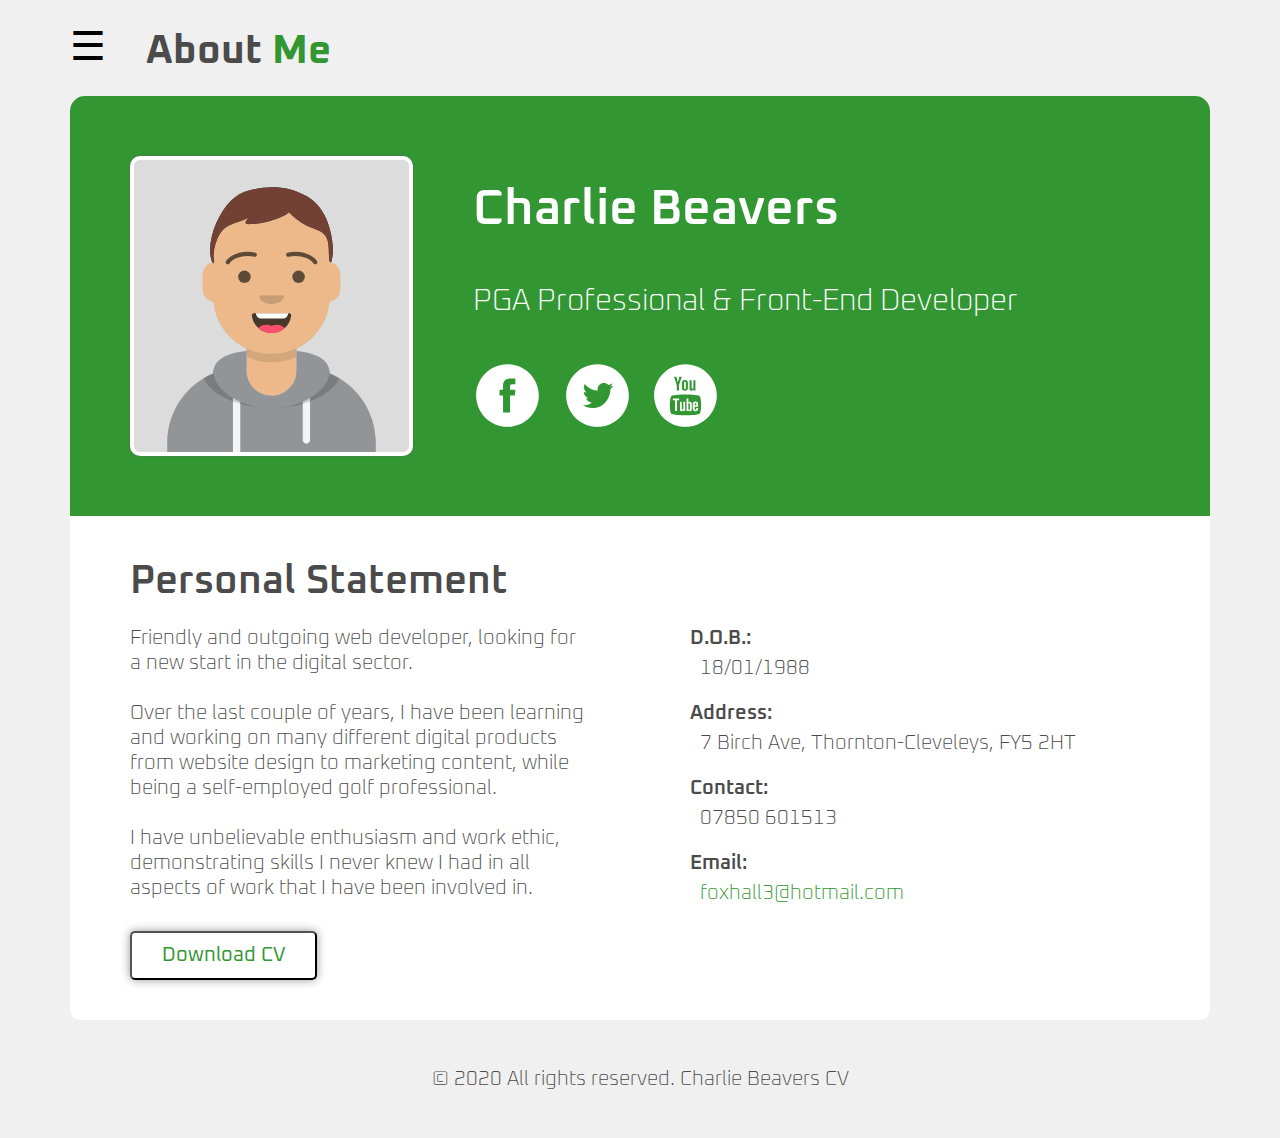
<file: index.htm>
<!DOCTYPE html>
<html lang="en">
    <head>
        <meta charset="UTF-8">
        <meta name="viewport" content="width=device-width, initial-scale=1.0">
        <link rel="stylesheet" href="style.css">
        <link rel="stylesheet" href="main.css">
        <title>Charlie About</title>
    </head>
    <body>
        <nav id="mySidebar" class="sidebar">
            <a class="xlft norm"href="javascript:void(0)" class="closebtn" onclick="closeNav()">&times;</a>
            <a class="mft norm" href="index.htm">About</a>
            <a class="mft norm" href="resume.htm">Resume</a>
            <a class="mft norm" href="portfolio.htm">Portfolio</a>
        </nav>
        <main id="main">
            <div id="topSection">
                <button id="myOpenbtn" class="openbtn" onclick="openNav()">&#9776;</button>
                <h1 class="lft thick nameLogo">About <span>Me</span></h1>
            </div>
            <div id="profile">
                <img id="profilePic" src="images/avatar.svg" alt="Charlie's profile picture">
                <div id="profileContent">
                    <h2 class="xlft bold">Charlie Beavers</h1>
                    <h3 class="mft thin">PGA Professional & Front-End Developer</h2>
                    <div>
                        <a href="https://www.facebook.com/golfpgabeaver" target="_blank"><img src="images/facebook.svg" alt="Facebook Logo" title="Facebook"></a>
                        <a href="https://twitter.com/GolfpgaBeaver" target="_blank"><img src="images/twitter.svg" alt="Twitter Logo" title="Twitter"></a>
                        <a href="https://www.instagram.com/golfpgabeaver/?hl=en" target="_blank"><img src="images/youtube.svg" alt="YouTube Logo" title="YouTube"></a>
                    </div>
                </div>
            </div>
            <div id="about">
                <div id="description">
                    <h3 class="lft bold">Personal <span>Statement</span></h3>
                    <p class="sft thin">Friendly and outgoing web developer, looking for a new start in the digital sector.<br><br>Over the last couple of years, I have been learning and working on many different digital products from website design to marketing content, while being a self-employed golf professional.<br><br>I have unbelievable enthusiasm and work ethic, demonstrating skills I never knew I had in all aspects of work that I have been involved in.</p>
                    <button><a class="sft norm" href="cv.pdf" target="blank" title="Open Charlie's CV">Download CV</a></button>
                </div>
                <div id="information">
                    <h4 class="sft bold">D.O.B.:</h4><p class="sft thin">18/01/1988</p>
                    <h4 class="sft bold">Address:</h4><p class="sft thin">7 Birch Ave, Thornton-Cleveleys, FY5 2HT</p>
                    <h4 class="sft bold">Contact:</h4><p class="sft thin">07850 601513</p>
                    <h4 class="sft bold">Email:</h4><p class="sft thin"><a href="mailto:foxhall3@hotmail.com" title="Email Charlie">foxhall3@hotmail.com</a></p>
                </div>
            </div>
        </main>
        <footer>
            <h6 class="sft thin">© 2020 All rights reserved. Charlie Beavers CV</h6>
        </footer>
    </body>
    <script src="main.js"></script>
</html>
</file>
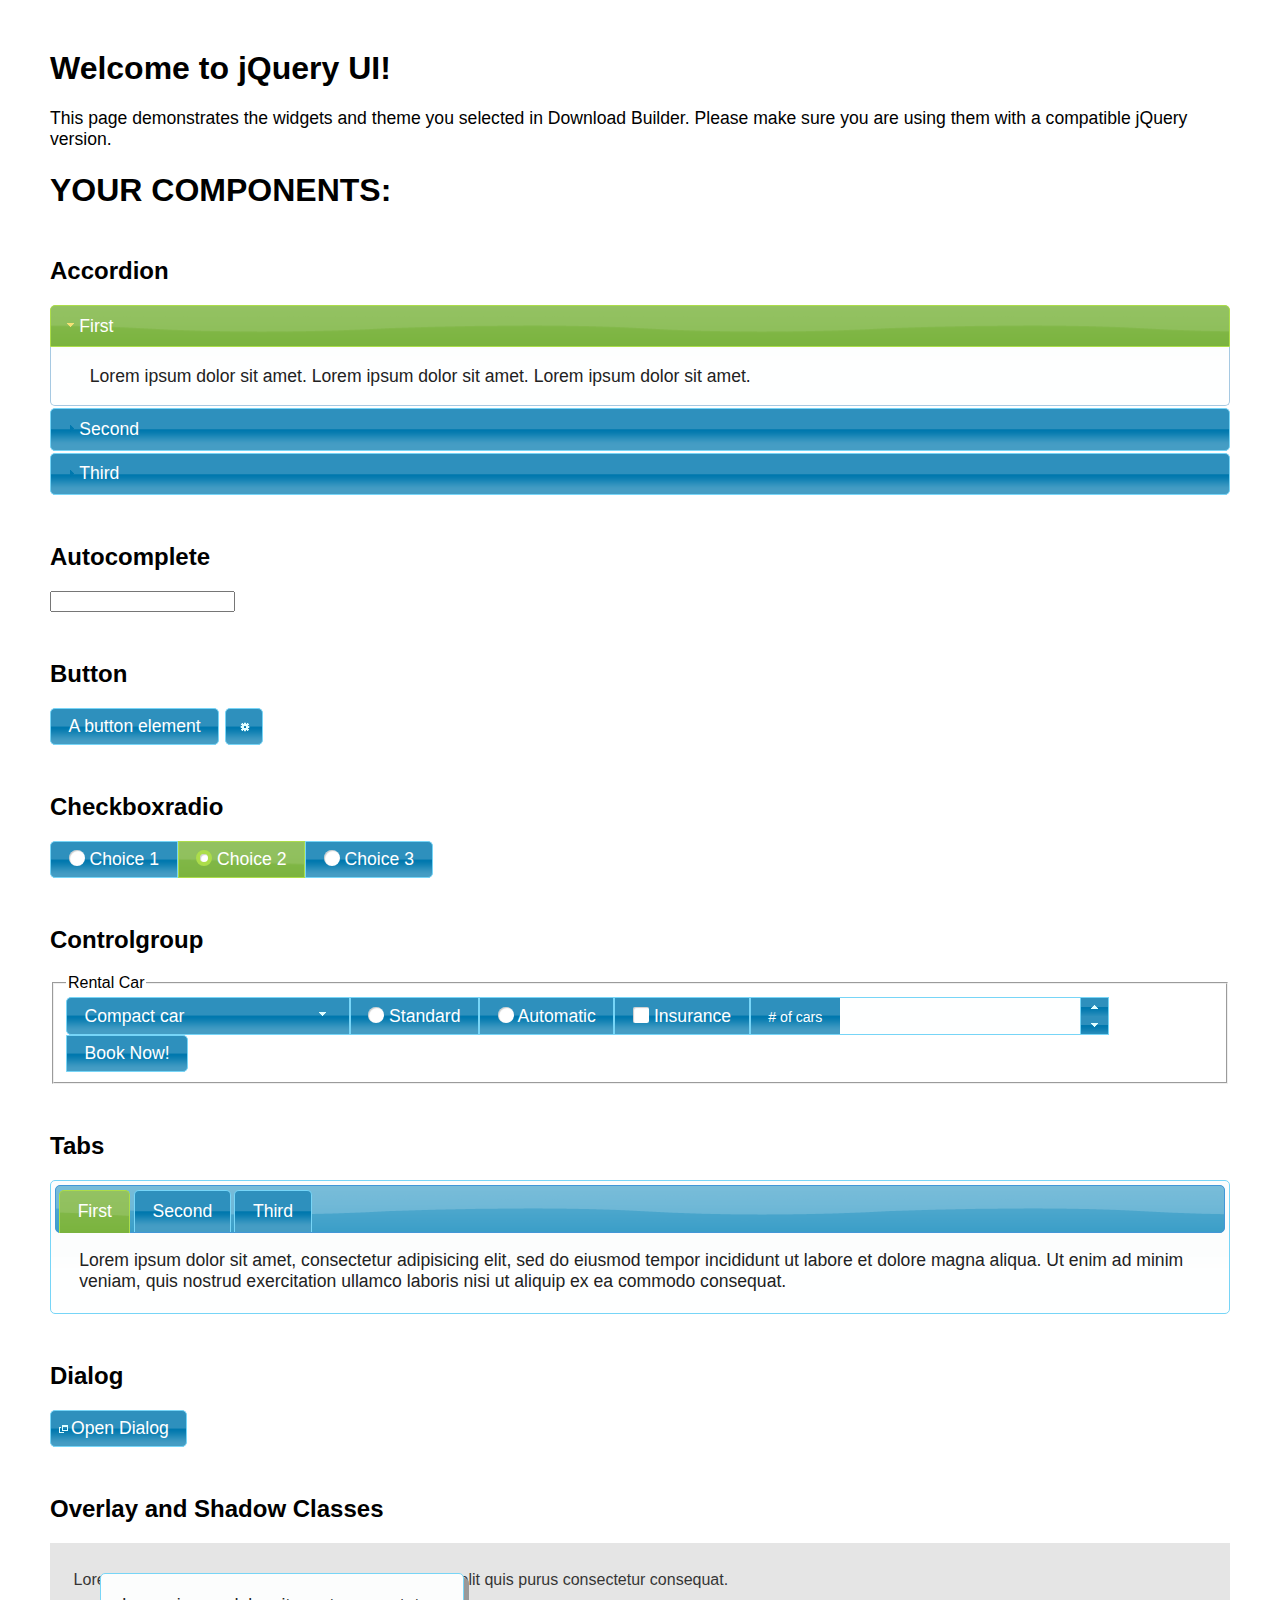
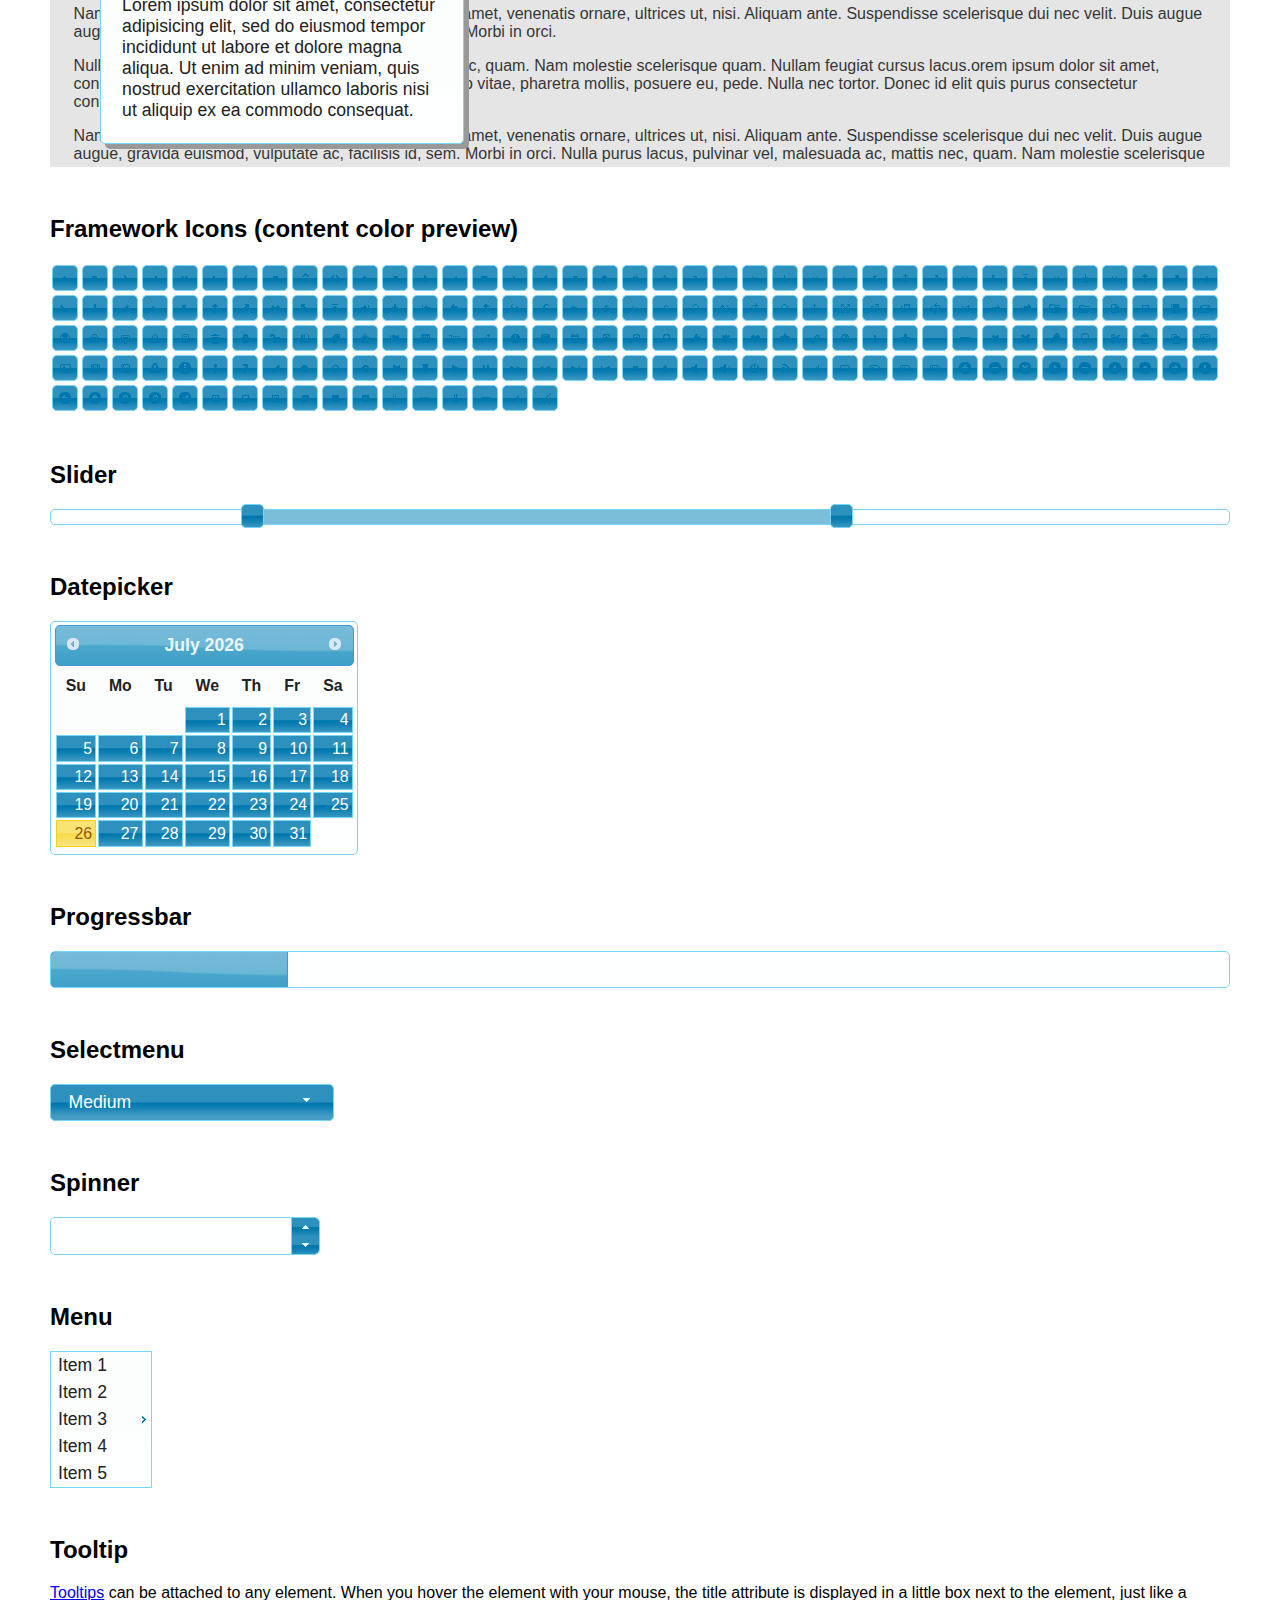
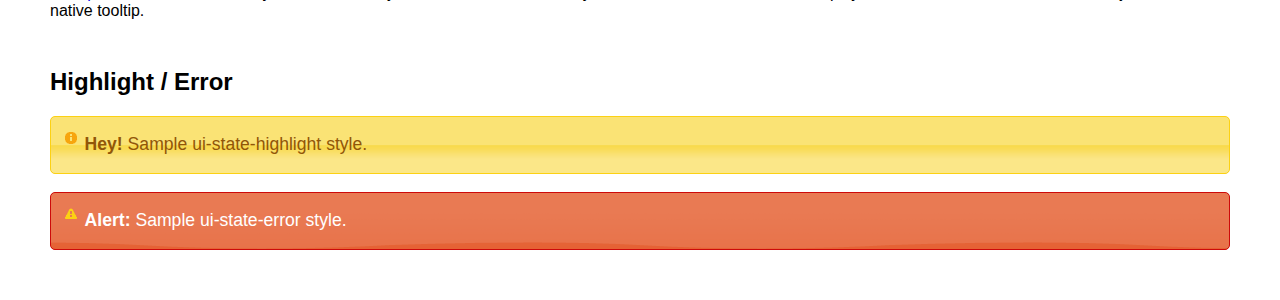
<file: JSGames/Connect4/jQuery/index.html>
<!doctype html>
<html lang="us">
<head>
	<meta charset="utf-8">
	<title>jQuery UI Example Page</title>
	<link href="jquery-ui.css" rel="stylesheet">
	<style>
	body{
		font-family: "Trebuchet MS", sans-serif;
		margin: 50px;
	}
	.demoHeaders {
		margin-top: 2em;
	}
	#dialog-link {
		padding: .4em 1em .4em 20px;
		text-decoration: none;
		position: relative;
	}
	#dialog-link span.ui-icon {
		margin: 0 5px 0 0;
		position: absolute;
		left: .2em;
		top: 50%;
		margin-top: -8px;
	}
	#icons {
		margin: 0;
		padding: 0;
	}
	#icons li {
		margin: 2px;
		position: relative;
		padding: 4px 0;
		cursor: pointer;
		float: left;
		list-style: none;
	}
	#icons span.ui-icon {
		float: left;
		margin: 0 4px;
	}
	.fakewindowcontain .ui-widget-overlay {
		position: absolute;
	}
	select {
		width: 200px;
	}
	</style>
</head>
<body>

<h1>Welcome to jQuery UI!</h1>

<div class="ui-widget">
	<p>This page demonstrates the widgets and theme you selected in Download Builder. Please make sure you are using them with a compatible jQuery version.</p>
</div>

<h1>YOUR COMPONENTS:</h1>


<!-- Accordion -->
<h2 class="demoHeaders">Accordion</h2>
<div id="accordion">
	<h3>First</h3>
	<div>Lorem ipsum dolor sit amet. Lorem ipsum dolor sit amet. Lorem ipsum dolor sit amet.</div>
	<h3>Second</h3>
	<div>Phasellus mattis tincidunt nibh.</div>
	<h3>Third</h3>
	<div>Nam dui erat, auctor a, dignissim quis.</div>
</div>



<!-- Autocomplete -->
<h2 class="demoHeaders">Autocomplete</h2>
<div>
	<input id="autocomplete" title="type &quot;a&quot;">
</div>



<!-- Button -->
<h2 class="demoHeaders">Button</h2>
<button id="button">A button element</button>
<button id="button-icon">An icon-only button</button>



<!-- Checkboxradio -->
<h2 class="demoHeaders">Checkboxradio</h2>
<form style="margin-top: 1em;">
	<div id="radioset">
		<input type="radio" id="radio1" name="radio"><label for="radio1">Choice 1</label>
		<input type="radio" id="radio2" name="radio" checked="checked"><label for="radio2">Choice 2</label>
		<input type="radio" id="radio3" name="radio"><label for="radio3">Choice 3</label>
	</div>
</form>



<!-- Controlgroup -->
<h2 class="demoHeaders">Controlgroup</h2>
<fieldset>
	<legend>Rental Car</legend>
	<div id="controlgroup">
		<select id="car-type">
			<option>Compact car</option>
			<option>Midsize car</option>
			<option>Full size car</option>
			<option>SUV</option>
			<option>Luxury</option>
			<option>Truck</option>
			<option>Van</option>
		</select>
		<label for="transmission-standard">Standard</label>
		<input type="radio" name="transmission" id="transmission-standard">
		<label for="transmission-automatic">Automatic</label>
		<input type="radio" name="transmission" id="transmission-automatic">
		<label for="insurance">Insurance</label>
		<input type="checkbox" name="insurance" id="insurance">
		<label for="horizontal-spinner" class="ui-controlgroup-label"># of cars</label>
		<input id="horizontal-spinner" class="ui-spinner-input">
		<button>Book Now!</button>
	</div>
</fieldset>



<!-- Tabs -->
<h2 class="demoHeaders">Tabs</h2>
<div id="tabs">
	<ul>
		<li><a href="#tabs-1">First</a></li>
		<li><a href="#tabs-2">Second</a></li>
		<li><a href="#tabs-3">Third</a></li>
	</ul>
	<div id="tabs-1">Lorem ipsum dolor sit amet, consectetur adipisicing elit, sed do eiusmod tempor incididunt ut labore et dolore magna aliqua. Ut enim ad minim veniam, quis nostrud exercitation ullamco laboris nisi ut aliquip ex ea commodo consequat.</div>
	<div id="tabs-2">Phasellus mattis tincidunt nibh. Cras orci urna, blandit id, pretium vel, aliquet ornare, felis. Maecenas scelerisque sem non nisl. Fusce sed lorem in enim dictum bibendum.</div>
	<div id="tabs-3">Nam dui erat, auctor a, dignissim quis, sollicitudin eu, felis. Pellentesque nisi urna, interdum eget, sagittis et, consequat vestibulum, lacus. Mauris porttitor ullamcorper augue.</div>
</div>



<h2 class="demoHeaders">Dialog</h2>
<p>
	<button id="dialog-link" class="ui-button ui-corner-all ui-widget">
		<span class="ui-icon ui-icon-newwin"></span>Open Dialog
	</button>
</p>

<h2 class="demoHeaders">Overlay and Shadow Classes</h2>
<div style="position: relative; width: 96%; height: 200px; padding:1% 2%; overflow:hidden;" class="fakewindowcontain">
	<p>Lorem ipsum dolor sit amet,  Nulla nec tortor. Donec id elit quis purus consectetur consequat. </p><p>Nam congue semper tellus. Sed erat dolor, dapibus sit amet, venenatis ornare, ultrices ut, nisi. Aliquam ante. Suspendisse scelerisque dui nec velit. Duis augue augue, gravida euismod, vulputate ac, facilisis id, sem. Morbi in orci. </p><p>Nulla purus lacus, pulvinar vel, malesuada ac, mattis nec, quam. Nam molestie scelerisque quam. Nullam feugiat cursus lacus.orem ipsum dolor sit amet, consectetur adipiscing elit. Donec libero risus, commodo vitae, pharetra mollis, posuere eu, pede. Nulla nec tortor. Donec id elit quis purus consectetur consequat. </p><p>Nam congue semper tellus. Sed erat dolor, dapibus sit amet, venenatis ornare, ultrices ut, nisi. Aliquam ante. Suspendisse scelerisque dui nec velit. Duis augue augue, gravida euismod, vulputate ac, facilisis id, sem. Morbi in orci. Nulla purus lacus, pulvinar vel, malesuada ac, mattis nec, quam. Nam molestie scelerisque quam. </p><p>Nullam feugiat cursus lacus.orem ipsum dolor sit amet, consectetur adipiscing elit. Donec libero risus, commodo vitae, pharetra mollis, posuere eu, pede. Nulla nec tortor. Donec id elit quis purus consectetur consequat. Nam congue semper tellus. Sed erat dolor, dapibus sit amet, venenatis ornare, ultrices ut, nisi. Aliquam ante. </p><p>Suspendisse scelerisque dui nec velit. Duis augue augue, gravida euismod, vulputate ac, facilisis id, sem. Morbi in orci. Nulla purus lacus, pulvinar vel, malesuada ac, mattis nec, quam. Nam molestie scelerisque quam. Nullam feugiat cursus lacus.orem ipsum dolor sit amet, consectetur adipiscing elit. Donec libero risus, commodo vitae, pharetra mollis, posuere eu, pede. Nulla nec tortor. Donec id elit quis purus consectetur consequat. Nam congue semper tellus. Sed erat dolor, dapibus sit amet, venenatis ornare, ultrices ut, nisi. </p>

	<!-- ui-dialog -->
	<div class="ui-widget-overlay ui-front"></div>
	<div style="position: absolute; width: 320px; left: 50px; top: 30px; padding: 1.2em" class="ui-widget ui-front ui-widget-content ui-corner-all ui-widget-shadow">
		Lorem ipsum dolor sit amet, consectetur adipisicing elit, sed do eiusmod tempor incididunt ut labore et dolore magna aliqua. Ut enim ad minim veniam, quis nostrud exercitation ullamco laboris nisi ut aliquip ex ea commodo consequat.
	</div>

</div>

<!-- ui-dialog -->
<div id="dialog" title="Dialog Title">
	<p>Lorem ipsum dolor sit amet, consectetur adipisicing elit, sed do eiusmod tempor incididunt ut labore et dolore magna aliqua. Ut enim ad minim veniam, quis nostrud exercitation ullamco laboris nisi ut aliquip ex ea commodo consequat.</p>
</div>



<h2 class="demoHeaders">Framework Icons (content color preview)</h2>
<ul id="icons" class="ui-widget ui-helper-clearfix">
	<li class="ui-state-default ui-corner-all" title=".ui-icon-caret-1-n"><span class="ui-icon ui-icon-caret-1-n"></span></li>
	<li class="ui-state-default ui-corner-all" title=".ui-icon-caret-1-ne"><span class="ui-icon ui-icon-caret-1-ne"></span></li>
	<li class="ui-state-default ui-corner-all" title=".ui-icon-caret-1-e"><span class="ui-icon ui-icon-caret-1-e"></span></li>
	<li class="ui-state-default ui-corner-all" title=".ui-icon-caret-1-se"><span class="ui-icon ui-icon-caret-1-se"></span></li>
	<li class="ui-state-default ui-corner-all" title=".ui-icon-caret-1-s"><span class="ui-icon ui-icon-caret-1-s"></span></li>
	<li class="ui-state-default ui-corner-all" title=".ui-icon-caret-1-sw"><span class="ui-icon ui-icon-caret-1-sw"></span></li>
	<li class="ui-state-default ui-corner-all" title=".ui-icon-caret-1-w"><span class="ui-icon ui-icon-caret-1-w"></span></li>
	<li class="ui-state-default ui-corner-all" title=".ui-icon-caret-1-nw"><span class="ui-icon ui-icon-caret-1-nw"></span></li>
	<li class="ui-state-default ui-corner-all" title=".ui-icon-caret-2-n-s"><span class="ui-icon ui-icon-caret-2-n-s"></span></li>
	<li class="ui-state-default ui-corner-all" title=".ui-icon-caret-2-e-w"><span class="ui-icon ui-icon-caret-2-e-w"></span></li>
	<li class="ui-state-default ui-corner-all" title=".ui-icon-triangle-1-n"><span class="ui-icon ui-icon-triangle-1-n"></span></li>
	<li class="ui-state-default ui-corner-all" title=".ui-icon-triangle-1-ne"><span class="ui-icon ui-icon-triangle-1-ne"></span></li>
	<li class="ui-state-default ui-corner-all" title=".ui-icon-triangle-1-e"><span class="ui-icon ui-icon-triangle-1-e"></span></li>
	<li class="ui-state-default ui-corner-all" title=".ui-icon-triangle-1-se"><span class="ui-icon ui-icon-triangle-1-se"></span></li>
	<li class="ui-state-default ui-corner-all" title=".ui-icon-triangle-1-s"><span class="ui-icon ui-icon-triangle-1-s"></span></li>
	<li class="ui-state-default ui-corner-all" title=".ui-icon-triangle-1-sw"><span class="ui-icon ui-icon-triangle-1-sw"></span></li>
	<li class="ui-state-default ui-corner-all" title=".ui-icon-triangle-1-w"><span class="ui-icon ui-icon-triangle-1-w"></span></li>
	<li class="ui-state-default ui-corner-all" title=".ui-icon-triangle-1-nw"><span class="ui-icon ui-icon-triangle-1-nw"></span></li>
	<li class="ui-state-default ui-corner-all" title=".ui-icon-triangle-2-n-s"><span class="ui-icon ui-icon-triangle-2-n-s"></span></li>
	<li class="ui-state-default ui-corner-all" title=".ui-icon-triangle-2-e-w"><span class="ui-icon ui-icon-triangle-2-e-w"></span></li>
	<li class="ui-state-default ui-corner-all" title=".ui-icon-arrow-1-n"><span class="ui-icon ui-icon-arrow-1-n"></span></li>
	<li class="ui-state-default ui-corner-all" title=".ui-icon-arrow-1-ne"><span class="ui-icon ui-icon-arrow-1-ne"></span></li>
	<li class="ui-state-default ui-corner-all" title=".ui-icon-arrow-1-e"><span class="ui-icon ui-icon-arrow-1-e"></span></li>
	<li class="ui-state-default ui-corner-all" title=".ui-icon-arrow-1-se"><span class="ui-icon ui-icon-arrow-1-se"></span></li>
	<li class="ui-state-default ui-corner-all" title=".ui-icon-arrow-1-s"><span class="ui-icon ui-icon-arrow-1-s"></span></li>
	<li class="ui-state-default ui-corner-all" title=".ui-icon-arrow-1-sw"><span class="ui-icon ui-icon-arrow-1-sw"></span></li>
	<li class="ui-state-default ui-corner-all" title=".ui-icon-arrow-1-w"><span class="ui-icon ui-icon-arrow-1-w"></span></li>
	<li class="ui-state-default ui-corner-all" title=".ui-icon-arrow-1-nw"><span class="ui-icon ui-icon-arrow-1-nw"></span></li>
	<li class="ui-state-default ui-corner-all" title=".ui-icon-arrow-2-n-s"><span class="ui-icon ui-icon-arrow-2-n-s"></span></li>
	<li class="ui-state-default ui-corner-all" title=".ui-icon-arrow-2-ne-sw"><span class="ui-icon ui-icon-arrow-2-ne-sw"></span></li>
	<li class="ui-state-default ui-corner-all" title=".ui-icon-arrow-2-e-w"><span class="ui-icon ui-icon-arrow-2-e-w"></span></li>
	<li class="ui-state-default ui-corner-all" title=".ui-icon-arrow-2-se-nw"><span class="ui-icon ui-icon-arrow-2-se-nw"></span></li>
	<li class="ui-state-default ui-corner-all" title=".ui-icon-arrowstop-1-n"><span class="ui-icon ui-icon-arrowstop-1-n"></span></li>
	<li class="ui-state-default ui-corner-all" title=".ui-icon-arrowstop-1-e"><span class="ui-icon ui-icon-arrowstop-1-e"></span></li>
	<li class="ui-state-default ui-corner-all" title=".ui-icon-arrowstop-1-s"><span class="ui-icon ui-icon-arrowstop-1-s"></span></li>
	<li class="ui-state-default ui-corner-all" title=".ui-icon-arrowstop-1-w"><span class="ui-icon ui-icon-arrowstop-1-w"></span></li>
	<li class="ui-state-default ui-corner-all" title=".ui-icon-arrowthick-1-n"><span class="ui-icon ui-icon-arrowthick-1-n"></span></li>
	<li class="ui-state-default ui-corner-all" title=".ui-icon-arrowthick-1-ne"><span class="ui-icon ui-icon-arrowthick-1-ne"></span></li>
	<li class="ui-state-default ui-corner-all" title=".ui-icon-arrowthick-1-e"><span class="ui-icon ui-icon-arrowthick-1-e"></span></li>
	<li class="ui-state-default ui-corner-all" title=".ui-icon-arrowthick-1-se"><span class="ui-icon ui-icon-arrowthick-1-se"></span></li>
	<li class="ui-state-default ui-corner-all" title=".ui-icon-arrowthick-1-s"><span class="ui-icon ui-icon-arrowthick-1-s"></span></li>
	<li class="ui-state-default ui-corner-all" title=".ui-icon-arrowthick-1-sw"><span class="ui-icon ui-icon-arrowthick-1-sw"></span></li>
	<li class="ui-state-default ui-corner-all" title=".ui-icon-arrowthick-1-w"><span class="ui-icon ui-icon-arrowthick-1-w"></span></li>
	<li class="ui-state-default ui-corner-all" title=".ui-icon-arrowthick-1-nw"><span class="ui-icon ui-icon-arrowthick-1-nw"></span></li>
	<li class="ui-state-default ui-corner-all" title=".ui-icon-arrowthick-2-n-s"><span class="ui-icon ui-icon-arrowthick-2-n-s"></span></li>
	<li class="ui-state-default ui-corner-all" title=".ui-icon-arrowthick-2-ne-sw"><span class="ui-icon ui-icon-arrowthick-2-ne-sw"></span></li>
	<li class="ui-state-default ui-corner-all" title=".ui-icon-arrowthick-2-e-w"><span class="ui-icon ui-icon-arrowthick-2-e-w"></span></li>
	<li class="ui-state-default ui-corner-all" title=".ui-icon-arrowthick-2-se-nw"><span class="ui-icon ui-icon-arrowthick-2-se-nw"></span></li>
	<li class="ui-state-default ui-corner-all" title=".ui-icon-arrowthickstop-1-n"><span class="ui-icon ui-icon-arrowthickstop-1-n"></span></li>
	<li class="ui-state-default ui-corner-all" title=".ui-icon-arrowthickstop-1-e"><span class="ui-icon ui-icon-arrowthickstop-1-e"></span></li>
	<li class="ui-state-default ui-corner-all" title=".ui-icon-arrowthickstop-1-s"><span class="ui-icon ui-icon-arrowthickstop-1-s"></span></li>
	<li class="ui-state-default ui-corner-all" title=".ui-icon-arrowthickstop-1-w"><span class="ui-icon ui-icon-arrowthickstop-1-w"></span></li>
	<li class="ui-state-default ui-corner-all" title=".ui-icon-arrowreturnthick-1-w"><span class="ui-icon ui-icon-arrowreturnthick-1-w"></span></li>
	<li class="ui-state-default ui-corner-all" title=".ui-icon-arrowreturnthick-1-n"><span class="ui-icon ui-icon-arrowreturnthick-1-n"></span></li>
	<li class="ui-state-default ui-corner-all" title=".ui-icon-arrowreturnthick-1-e"><span class="ui-icon ui-icon-arrowreturnthick-1-e"></span></li>
	<li class="ui-state-default ui-corner-all" title=".ui-icon-arrowreturnthick-1-s"><span class="ui-icon ui-icon-arrowreturnthick-1-s"></span></li>
	<li class="ui-state-default ui-corner-all" title=".ui-icon-arrowreturn-1-w"><span class="ui-icon ui-icon-arrowreturn-1-w"></span></li>
	<li class="ui-state-default ui-corner-all" title=".ui-icon-arrowreturn-1-n"><span class="ui-icon ui-icon-arrowreturn-1-n"></span></li>
	<li class="ui-state-default ui-corner-all" title=".ui-icon-arrowreturn-1-e"><span class="ui-icon ui-icon-arrowreturn-1-e"></span></li>
	<li class="ui-state-default ui-corner-all" title=".ui-icon-arrowreturn-1-s"><span class="ui-icon ui-icon-arrowreturn-1-s"></span></li>
	<li class="ui-state-default ui-corner-all" title=".ui-icon-arrowrefresh-1-w"><span class="ui-icon ui-icon-arrowrefresh-1-w"></span></li>
	<li class="ui-state-default ui-corner-all" title=".ui-icon-arrowrefresh-1-n"><span class="ui-icon ui-icon-arrowrefresh-1-n"></span></li>
	<li class="ui-state-default ui-corner-all" title=".ui-icon-arrowrefresh-1-e"><span class="ui-icon ui-icon-arrowrefresh-1-e"></span></li>
	<li class="ui-state-default ui-corner-all" title=".ui-icon-arrowrefresh-1-s"><span class="ui-icon ui-icon-arrowrefresh-1-s"></span></li>
	<li class="ui-state-default ui-corner-all" title=".ui-icon-arrow-4"><span class="ui-icon ui-icon-arrow-4"></span></li>
	<li class="ui-state-default ui-corner-all" title=".ui-icon-arrow-4-diag"><span class="ui-icon ui-icon-arrow-4-diag"></span></li>
	<li class="ui-state-default ui-corner-all" title=".ui-icon-extlink"><span class="ui-icon ui-icon-extlink"></span></li>
	<li class="ui-state-default ui-corner-all" title=".ui-icon-newwin"><span class="ui-icon ui-icon-newwin"></span></li>
	<li class="ui-state-default ui-corner-all" title=".ui-icon-refresh"><span class="ui-icon ui-icon-refresh"></span></li>
	<li class="ui-state-default ui-corner-all" title=".ui-icon-shuffle"><span class="ui-icon ui-icon-shuffle"></span></li>
	<li class="ui-state-default ui-corner-all" title=".ui-icon-transfer-e-w"><span class="ui-icon ui-icon-transfer-e-w"></span></li>
	<li class="ui-state-default ui-corner-all" title=".ui-icon-transferthick-e-w"><span class="ui-icon ui-icon-transferthick-e-w"></span></li>
	<li class="ui-state-default ui-corner-all" title=".ui-icon-folder-collapsed"><span class="ui-icon ui-icon-folder-collapsed"></span></li>
	<li class="ui-state-default ui-corner-all" title=".ui-icon-folder-open"><span class="ui-icon ui-icon-folder-open"></span></li>
	<li class="ui-state-default ui-corner-all" title=".ui-icon-document"><span class="ui-icon ui-icon-document"></span></li>
	<li class="ui-state-default ui-corner-all" title=".ui-icon-document-b"><span class="ui-icon ui-icon-document-b"></span></li>
	<li class="ui-state-default ui-corner-all" title=".ui-icon-note"><span class="ui-icon ui-icon-note"></span></li>
	<li class="ui-state-default ui-corner-all" title=".ui-icon-mail-closed"><span class="ui-icon ui-icon-mail-closed"></span></li>
	<li class="ui-state-default ui-corner-all" title=".ui-icon-mail-open"><span class="ui-icon ui-icon-mail-open"></span></li>
	<li class="ui-state-default ui-corner-all" title=".ui-icon-suitcase"><span class="ui-icon ui-icon-suitcase"></span></li>
	<li class="ui-state-default ui-corner-all" title=".ui-icon-comment"><span class="ui-icon ui-icon-comment"></span></li>
	<li class="ui-state-default ui-corner-all" title=".ui-icon-person"><span class="ui-icon ui-icon-person"></span></li>
	<li class="ui-state-default ui-corner-all" title=".ui-icon-print"><span class="ui-icon ui-icon-print"></span></li>
	<li class="ui-state-default ui-corner-all" title=".ui-icon-trash"><span class="ui-icon ui-icon-trash"></span></li>
	<li class="ui-state-default ui-corner-all" title=".ui-icon-locked"><span class="ui-icon ui-icon-locked"></span></li>
	<li class="ui-state-default ui-corner-all" title=".ui-icon-unlocked"><span class="ui-icon ui-icon-unlocked"></span></li>
	<li class="ui-state-default ui-corner-all" title=".ui-icon-bookmark"><span class="ui-icon ui-icon-bookmark"></span></li>
	<li class="ui-state-default ui-corner-all" title=".ui-icon-tag"><span class="ui-icon ui-icon-tag"></span></li>
	<li class="ui-state-default ui-corner-all" title=".ui-icon-home"><span class="ui-icon ui-icon-home"></span></li>
	<li class="ui-state-default ui-corner-all" title=".ui-icon-flag"><span class="ui-icon ui-icon-flag"></span></li>
	<li class="ui-state-default ui-corner-all" title=".ui-icon-calculator"><span class="ui-icon ui-icon-calculator"></span></li>
	<li class="ui-state-default ui-corner-all" title=".ui-icon-cart"><span class="ui-icon ui-icon-cart"></span></li>
	<li class="ui-state-default ui-corner-all" title=".ui-icon-pencil"><span class="ui-icon ui-icon-pencil"></span></li>
	<li class="ui-state-default ui-corner-all" title=".ui-icon-clock"><span class="ui-icon ui-icon-clock"></span></li>
	<li class="ui-state-default ui-corner-all" title=".ui-icon-disk"><span class="ui-icon ui-icon-disk"></span></li>
	<li class="ui-state-default ui-corner-all" title=".ui-icon-calendar"><span class="ui-icon ui-icon-calendar"></span></li>
	<li class="ui-state-default ui-corner-all" title=".ui-icon-zoomin"><span class="ui-icon ui-icon-zoomin"></span></li>
	<li class="ui-state-default ui-corner-all" title=".ui-icon-zoomout"><span class="ui-icon ui-icon-zoomout"></span></li>
	<li class="ui-state-default ui-corner-all" title=".ui-icon-search"><span class="ui-icon ui-icon-search"></span></li>
	<li class="ui-state-default ui-corner-all" title=".ui-icon-wrench"><span class="ui-icon ui-icon-wrench"></span></li>
	<li class="ui-state-default ui-corner-all" title=".ui-icon-gear"><span class="ui-icon ui-icon-gear"></span></li>
	<li class="ui-state-default ui-corner-all" title=".ui-icon-heart"><span class="ui-icon ui-icon-heart"></span></li>
	<li class="ui-state-default ui-corner-all" title=".ui-icon-star"><span class="ui-icon ui-icon-star"></span></li>
	<li class="ui-state-default ui-corner-all" title=".ui-icon-link"><span class="ui-icon ui-icon-link"></span></li>
	<li class="ui-state-default ui-corner-all" title=".ui-icon-cancel"><span class="ui-icon ui-icon-cancel"></span></li>
	<li class="ui-state-default ui-corner-all" title=".ui-icon-plus"><span class="ui-icon ui-icon-plus"></span></li>
	<li class="ui-state-default ui-corner-all" title=".ui-icon-plusthick"><span class="ui-icon ui-icon-plusthick"></span></li>
	<li class="ui-state-default ui-corner-all" title=".ui-icon-minus"><span class="ui-icon ui-icon-minus"></span></li>
	<li class="ui-state-default ui-corner-all" title=".ui-icon-minusthick"><span class="ui-icon ui-icon-minusthick"></span></li>
	<li class="ui-state-default ui-corner-all" title=".ui-icon-close"><span class="ui-icon ui-icon-close"></span></li>
	<li class="ui-state-default ui-corner-all" title=".ui-icon-closethick"><span class="ui-icon ui-icon-closethick"></span></li>
	<li class="ui-state-default ui-corner-all" title=".ui-icon-key"><span class="ui-icon ui-icon-key"></span></li>
	<li class="ui-state-default ui-corner-all" title=".ui-icon-lightbulb"><span class="ui-icon ui-icon-lightbulb"></span></li>
	<li class="ui-state-default ui-corner-all" title=".ui-icon-scissors"><span class="ui-icon ui-icon-scissors"></span></li>
	<li class="ui-state-default ui-corner-all" title=".ui-icon-clipboard"><span class="ui-icon ui-icon-clipboard"></span></li>
	<li class="ui-state-default ui-corner-all" title=".ui-icon-copy"><span class="ui-icon ui-icon-copy"></span></li>
	<li class="ui-state-default ui-corner-all" title=".ui-icon-contact"><span class="ui-icon ui-icon-contact"></span></li>
	<li class="ui-state-default ui-corner-all" title=".ui-icon-image"><span class="ui-icon ui-icon-image"></span></li>
	<li class="ui-state-default ui-corner-all" title=".ui-icon-video"><span class="ui-icon ui-icon-video"></span></li>
	<li class="ui-state-default ui-corner-all" title=".ui-icon-script"><span class="ui-icon ui-icon-script"></span></li>
	<li class="ui-state-default ui-corner-all" title=".ui-icon-alert"><span class="ui-icon ui-icon-alert"></span></li>
	<li class="ui-state-default ui-corner-all" title=".ui-icon-info"><span class="ui-icon ui-icon-info"></span></li>
	<li class="ui-state-default ui-corner-all" title=".ui-icon-notice"><span class="ui-icon ui-icon-notice"></span></li>
	<li class="ui-state-default ui-corner-all" title=".ui-icon-help"><span class="ui-icon ui-icon-help"></span></li>
	<li class="ui-state-default ui-corner-all" title=".ui-icon-check"><span class="ui-icon ui-icon-check"></span></li>
	<li class="ui-state-default ui-corner-all" title=".ui-icon-bullet"><span class="ui-icon ui-icon-bullet"></span></li>
	<li class="ui-state-default ui-corner-all" title=".ui-icon-radio-off"><span class="ui-icon ui-icon-radio-off"></span></li>
	<li class="ui-state-default ui-corner-all" title=".ui-icon-radio-on"><span class="ui-icon ui-icon-radio-on"></span></li>
	<li class="ui-state-default ui-corner-all" title=".ui-icon-pin-w"><span class="ui-icon ui-icon-pin-w"></span></li>
	<li class="ui-state-default ui-corner-all" title=".ui-icon-pin-s"><span class="ui-icon ui-icon-pin-s"></span></li>
	<li class="ui-state-default ui-corner-all" title=".ui-icon-play"><span class="ui-icon ui-icon-play"></span></li>
	<li class="ui-state-default ui-corner-all" title=".ui-icon-pause"><span class="ui-icon ui-icon-pause"></span></li>
	<li class="ui-state-default ui-corner-all" title=".ui-icon-seek-next"><span class="ui-icon ui-icon-seek-next"></span></li>
	<li class="ui-state-default ui-corner-all" title=".ui-icon-seek-prev"><span class="ui-icon ui-icon-seek-prev"></span></li>
	<li class="ui-state-default ui-corner-all" title=".ui-icon-seek-end"><span class="ui-icon ui-icon-seek-end"></span></li>
	<li class="ui-state-default ui-corner-all" title=".ui-icon-seek-first"><span class="ui-icon ui-icon-seek-first"></span></li>
	<li class="ui-state-default ui-corner-all" title=".ui-icon-stop"><span class="ui-icon ui-icon-stop"></span></li>
	<li class="ui-state-default ui-corner-all" title=".ui-icon-eject"><span class="ui-icon ui-icon-eject"></span></li>
	<li class="ui-state-default ui-corner-all" title=".ui-icon-volume-off"><span class="ui-icon ui-icon-volume-off"></span></li>
	<li class="ui-state-default ui-corner-all" title=".ui-icon-volume-on"><span class="ui-icon ui-icon-volume-on"></span></li>
	<li class="ui-state-default ui-corner-all" title=".ui-icon-power"><span class="ui-icon ui-icon-power"></span></li>
	<li class="ui-state-default ui-corner-all" title=".ui-icon-signal-diag"><span class="ui-icon ui-icon-signal-diag"></span></li>
	<li class="ui-state-default ui-corner-all" title=".ui-icon-signal"><span class="ui-icon ui-icon-signal"></span></li>
	<li class="ui-state-default ui-corner-all" title=".ui-icon-battery-0"><span class="ui-icon ui-icon-battery-0"></span></li>
	<li class="ui-state-default ui-corner-all" title=".ui-icon-battery-1"><span class="ui-icon ui-icon-battery-1"></span></li>
	<li class="ui-state-default ui-corner-all" title=".ui-icon-battery-2"><span class="ui-icon ui-icon-battery-2"></span></li>
	<li class="ui-state-default ui-corner-all" title=".ui-icon-battery-3"><span class="ui-icon ui-icon-battery-3"></span></li>
	<li class="ui-state-default ui-corner-all" title=".ui-icon-circle-plus"><span class="ui-icon ui-icon-circle-plus"></span></li>
	<li class="ui-state-default ui-corner-all" title=".ui-icon-circle-minus"><span class="ui-icon ui-icon-circle-minus"></span></li>
	<li class="ui-state-default ui-corner-all" title=".ui-icon-circle-close"><span class="ui-icon ui-icon-circle-close"></span></li>
	<li class="ui-state-default ui-corner-all" title=".ui-icon-circle-triangle-e"><span class="ui-icon ui-icon-circle-triangle-e"></span></li>
	<li class="ui-state-default ui-corner-all" title=".ui-icon-circle-triangle-s"><span class="ui-icon ui-icon-circle-triangle-s"></span></li>
	<li class="ui-state-default ui-corner-all" title=".ui-icon-circle-triangle-w"><span class="ui-icon ui-icon-circle-triangle-w"></span></li>
	<li class="ui-state-default ui-corner-all" title=".ui-icon-circle-triangle-n"><span class="ui-icon ui-icon-circle-triangle-n"></span></li>
	<li class="ui-state-default ui-corner-all" title=".ui-icon-circle-arrow-e"><span class="ui-icon ui-icon-circle-arrow-e"></span></li>
	<li class="ui-state-default ui-corner-all" title=".ui-icon-circle-arrow-s"><span class="ui-icon ui-icon-circle-arrow-s"></span></li>
	<li class="ui-state-default ui-corner-all" title=".ui-icon-circle-arrow-w"><span class="ui-icon ui-icon-circle-arrow-w"></span></li>
	<li class="ui-state-default ui-corner-all" title=".ui-icon-circle-arrow-n"><span class="ui-icon ui-icon-circle-arrow-n"></span></li>
	<li class="ui-state-default ui-corner-all" title=".ui-icon-circle-zoomin"><span class="ui-icon ui-icon-circle-zoomin"></span></li>
	<li class="ui-state-default ui-corner-all" title=".ui-icon-circle-zoomout"><span class="ui-icon ui-icon-circle-zoomout"></span></li>
	<li class="ui-state-default ui-corner-all" title=".ui-icon-circle-check"><span class="ui-icon ui-icon-circle-check"></span></li>
	<li class="ui-state-default ui-corner-all" title=".ui-icon-circlesmall-plus"><span class="ui-icon ui-icon-circlesmall-plus"></span></li>
	<li class="ui-state-default ui-corner-all" title=".ui-icon-circlesmall-minus"><span class="ui-icon ui-icon-circlesmall-minus"></span></li>
	<li class="ui-state-default ui-corner-all" title=".ui-icon-circlesmall-close"><span class="ui-icon ui-icon-circlesmall-close"></span></li>
	<li class="ui-state-default ui-corner-all" title=".ui-icon-squaresmall-plus"><span class="ui-icon ui-icon-squaresmall-plus"></span></li>
	<li class="ui-state-default ui-corner-all" title=".ui-icon-squaresmall-minus"><span class="ui-icon ui-icon-squaresmall-minus"></span></li>
	<li class="ui-state-default ui-corner-all" title=".ui-icon-squaresmall-close"><span class="ui-icon ui-icon-squaresmall-close"></span></li>
	<li class="ui-state-default ui-corner-all" title=".ui-icon-grip-dotted-vertical"><span class="ui-icon ui-icon-grip-dotted-vertical"></span></li>
	<li class="ui-state-default ui-corner-all" title=".ui-icon-grip-dotted-horizontal"><span class="ui-icon ui-icon-grip-dotted-horizontal"></span></li>
	<li class="ui-state-default ui-corner-all" title=".ui-icon-grip-solid-vertical"><span class="ui-icon ui-icon-grip-solid-vertical"></span></li>
	<li class="ui-state-default ui-corner-all" title=".ui-icon-grip-solid-horizontal"><span class="ui-icon ui-icon-grip-solid-horizontal"></span></li>
	<li class="ui-state-default ui-corner-all" title=".ui-icon-gripsmall-diagonal-se"><span class="ui-icon ui-icon-gripsmall-diagonal-se"></span></li>
	<li class="ui-state-default ui-corner-all" title=".ui-icon-grip-diagonal-se"><span class="ui-icon ui-icon-grip-diagonal-se"></span></li>
</ul>


<!-- Slider -->
<h2 class="demoHeaders">Slider</h2>
<div id="slider"></div>



<!-- Datepicker -->
<h2 class="demoHeaders">Datepicker</h2>
<div id="datepicker"></div>



<!-- Progressbar -->
<h2 class="demoHeaders">Progressbar</h2>
<div id="progressbar"></div>



<!-- Progressbar -->
<h2 class="demoHeaders">Selectmenu</h2>
<select id="selectmenu">
	<option>Slower</option>
	<option>Slow</option>
	<option selected="selected">Medium</option>
	<option>Fast</option>
	<option>Faster</option>
</select>



<!-- Spinner -->
<h2 class="demoHeaders">Spinner</h2>
<input id="spinner">



<!-- Menu -->
<h2 class="demoHeaders">Menu</h2>
<ul style="width:100px;" id="menu">
	<li><div>Item 1</div></li>
	<li><div>Item 2</div></li>
	<li><div>Item 3</div>
		<ul>
			<li><div>Item 3-1</div></li>
			<li><div>Item 3-2</div></li>
			<li><div>Item 3-3</div></li>
			<li><div>Item 3-4</div></li>
			<li><div>Item 3-5</div></li>
		</ul>
	</li>
	<li><div>Item 4</div></li>
	<li><div>Item 5</div></li>
</ul>



<!-- Tooltip -->
<h2 class="demoHeaders">Tooltip</h2>
<p id="tooltip">
	<a href="#" title="That&apos;s what this widget is">Tooltips</a> can be attached to any element. When you hover
the element with your mouse, the title attribute is displayed in a little box next to the element, just like a native tooltip.
</p>


<!-- Highlight / Error -->
<h2 class="demoHeaders">Highlight / Error</h2>
<div class="ui-widget">
	<div class="ui-state-highlight ui-corner-all" style="margin-top: 20px; padding: 0 .7em;">
		<p><span class="ui-icon ui-icon-info" style="float: left; margin-right: .3em;"></span>
		<strong>Hey!</strong> Sample ui-state-highlight style.</p>
	</div>
</div>
<br>
<div class="ui-widget">
	<div class="ui-state-error ui-corner-all" style="padding: 0 .7em;">
		<p><span class="ui-icon ui-icon-alert" style="float: left; margin-right: .3em;"></span>
		<strong>Alert:</strong> Sample ui-state-error style.</p>
	</div>
</div>

<script src="external/jquery/jquery.js"></script>
<script src="jquery-ui.js"></script>
<script>

$( "#accordion" ).accordion();



var availableTags = [
	"ActionScript",
	"AppleScript",
	"Asp",
	"BASIC",
	"C",
	"C++",
	"Clojure",
	"COBOL",
	"ColdFusion",
	"Erlang",
	"Fortran",
	"Groovy",
	"Haskell",
	"Java",
	"JavaScript",
	"Lisp",
	"Perl",
	"PHP",
	"Python",
	"Ruby",
	"Scala",
	"Scheme"
];
$( "#autocomplete" ).autocomplete({
	source: availableTags
});



$( "#button" ).button();
$( "#button-icon" ).button({
	icon: "ui-icon-gear",
	showLabel: false
});



$( "#radioset" ).buttonset();



$( "#controlgroup" ).controlgroup();



$( "#tabs" ).tabs();



$( "#dialog" ).dialog({
	autoOpen: false,
	width: 400,
	buttons: [
		{
			text: "Ok",
			click: function() {
				$( this ).dialog( "close" );
			}
		},
		{
			text: "Cancel",
			click: function() {
				$( this ).dialog( "close" );
			}
		}
	]
});

// Link to open the dialog
$( "#dialog-link" ).click(function( event ) {
	$( "#dialog" ).dialog( "open" );
	event.preventDefault();
});



$( "#datepicker" ).datepicker({
	inline: true
});



$( "#slider" ).slider({
	range: true,
	values: [ 17, 67 ]
});



$( "#progressbar" ).progressbar({
	value: 20
});



$( "#spinner" ).spinner();



$( "#menu" ).menu();



$( "#tooltip" ).tooltip();



$( "#selectmenu" ).selectmenu();


// Hover states on the static widgets
$( "#dialog-link, #icons li" ).hover(
	function() {
		$( this ).addClass( "ui-state-hover" );
	},
	function() {
		$( this ).removeClass( "ui-state-hover" );
	}
);
</script>
</body>
</html>
</file>
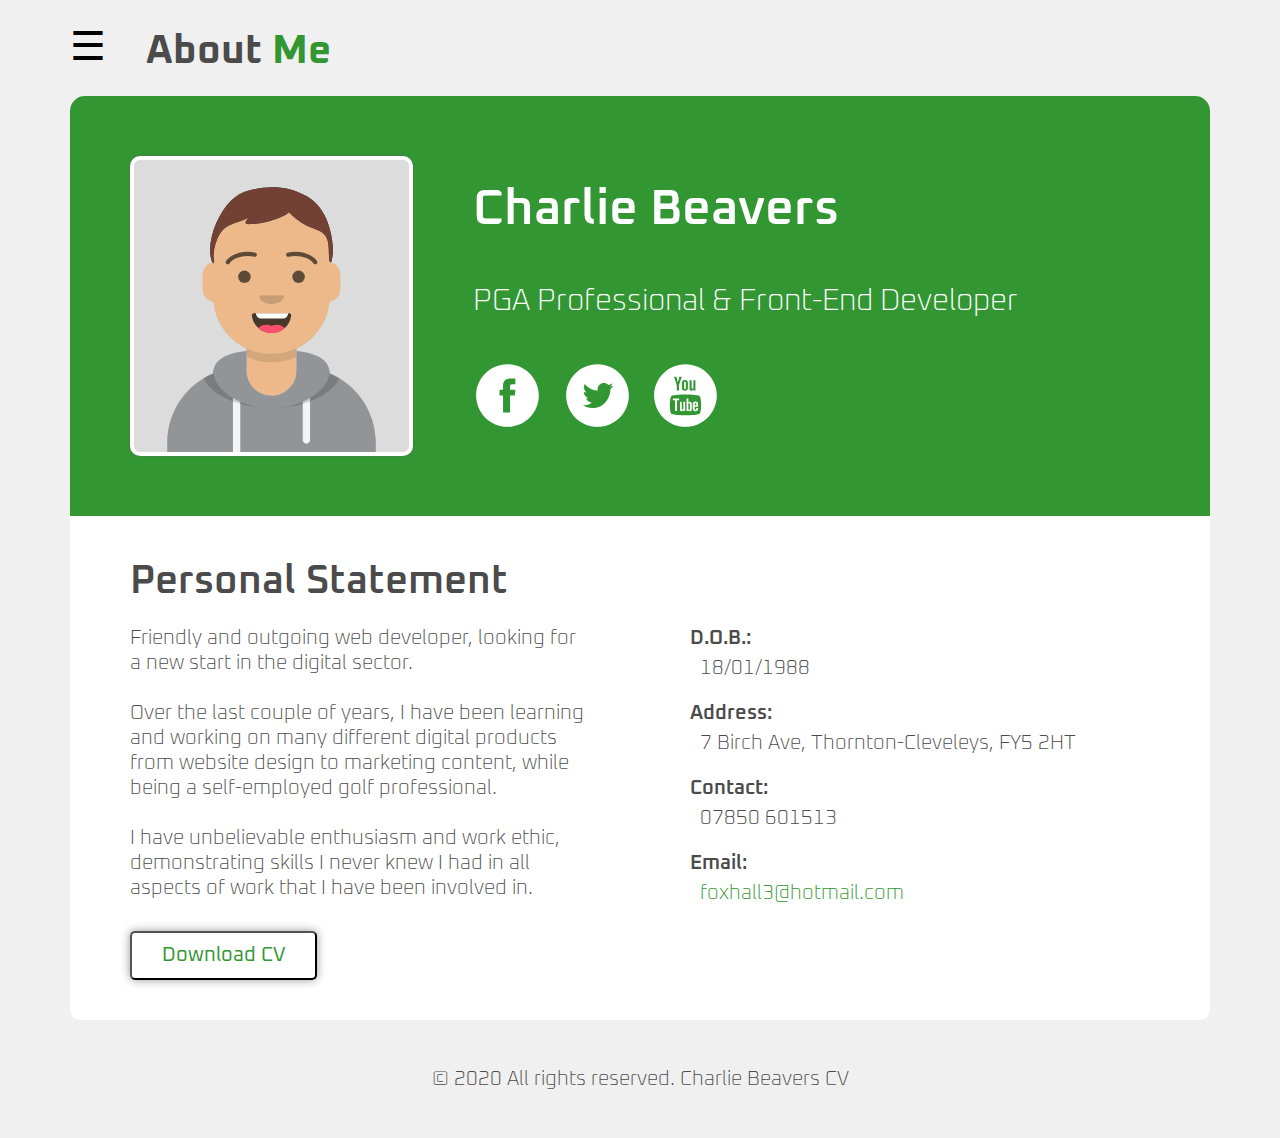
<file: main.htm>
<!DOCTYPE html>
<html lang="en">
    <head>
        <meta charset="UTF-8">
        <meta name="viewport" content="width=device-width, initial-scale=1.0">
        <link rel="stylesheet" href="style.css">
        <link rel="stylesheet" href="main.css">
        <title>Charlie About</title>
    </head>
    <body>
        <nav id="mySidebar" class="sidebar">
            <a class="xlft norm"href="javascript:void(0)" class="closebtn" onclick="closeNav()">&times;</a>
            <a class="mft norm" href="main.htm">About</a>
            <a class="mft norm" href="resume.htm">Resume</a>
            <a class="mft norm" href="portfolio.htm">Portfolio</a>
        </nav>
        <main id="main">
            <div id="topSection">
                <button id="myOpenbtn" class="openbtn" onclick="openNav()">&#9776;</button>
                <h1 class="lft thick nameLogo">About <span>Me</span></h1>
            </div>
            <div id="profile">
                <img id="profilePic" src="images/avatar.svg" alt="Charlie's profile picture">
                <div id="profileContent">
                    <h2 class="xlft bold">Charlie Beavers</h1>
                    <h3 class="mft thin">PGA Professional & Front-End Developer</h2>
                    <div>
                        <a href="https://www.facebook.com/golfpgabeaver" target="_blank"><img src="images/facebook.svg" alt="Facebook Logo" title="Facebook"></a>
                        <a href="https://twitter.com/GolfpgaBeaver" target="_blank"><img src="images/twitter.svg" alt="Twitter Logo" title="Twitter"></a>
                        <a href="https://www.instagram.com/golfpgabeaver/?hl=en" target="_blank"><img src="images/youtube.svg" alt="YouTube Logo" title="YouTube"></a>
                    </div>
                </div>
            </div>
            <div id="about">
                <div id="description">
                    <h3 class="lft bold">Personal <span>Statement</span></h3>
                    <p class="sft thin">Friendly and outgoing web developer, looking for a new start in the digital sector.<br><br>Over the last couple of years, I have been learning and working on many different digital products from website design to marketing content, while being a self-employed golf professional.<br><br>I have unbelievable enthusiasm and work ethic, demonstrating skills I never knew I had in all aspects of work that I have been involved in.</p>
                    <button><a class="sft norm" href="cv.pdf" target="blank" title="Open Charlie's CV">Download CV</a></button>
                </div>
                <div id="information">
                    <h4 class="sft bold">D.O.B.:</h4><p class="sft thin">18/01/1988</p>
                    <h4 class="sft bold">Address:</h4><p class="sft thin">7 Birch Ave, Thornton-Cleveleys, FY5 2HT</p>
                    <h4 class="sft bold">Contact:</h4><p class="sft thin">07850 601513</p>
                    <h4 class="sft bold">Email:</h4><p class="sft thin"><a href="mailto:foxhall3@hotmail.com" title="Email Charlie">foxhall3@hotmail.com</a></p>
                </div>
            </div>
        </main>
        <footer>
            <h6 class="sft thin">© 2020 All rights reserved. Charlie Beavers CV</h6>
        </footer>
    </body>
    <script src="main.js"></script>
</html>
</file>
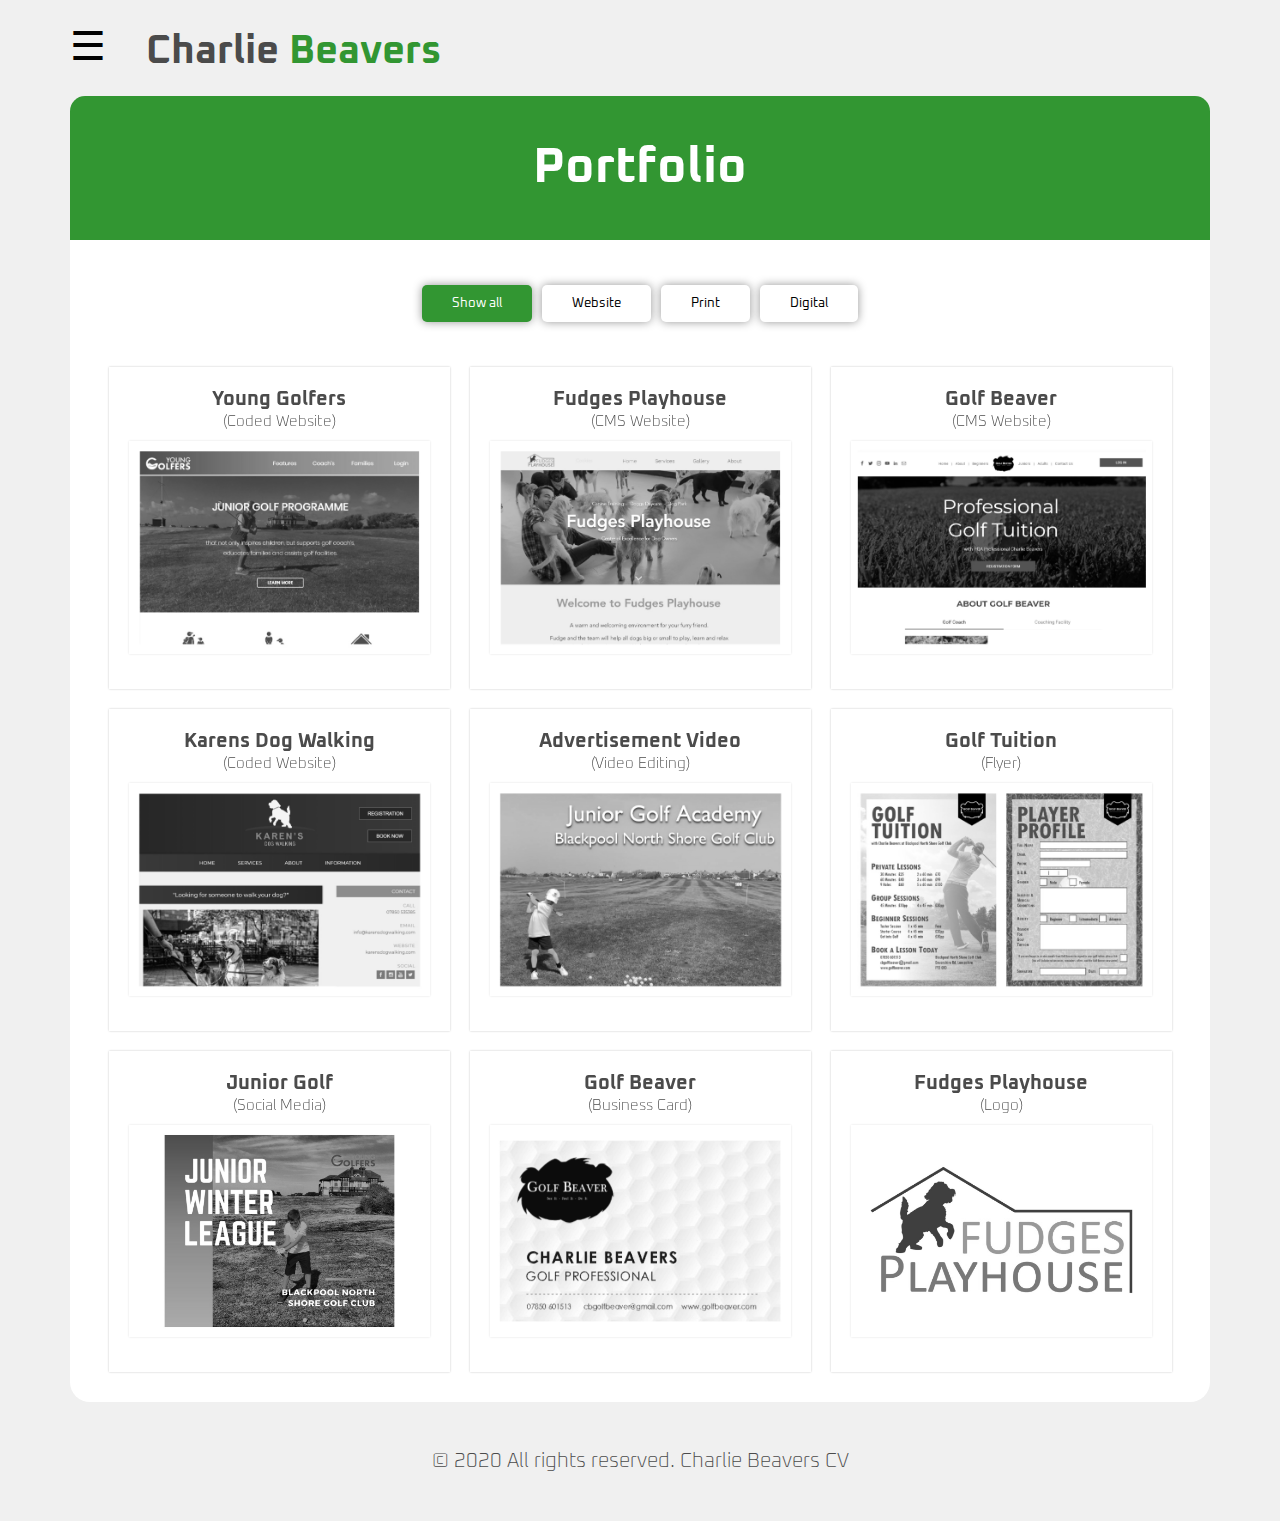
<file: portfolio.htm>
<!DOCTYPE html>
<html lang="en">
    <head>
        <meta charset="UTF-8">
        <meta name="viewport" content="width=device-width, initial-scale=1.0">
        <link rel="stylesheet" href="style.css">
        <link rel="stylesheet" href="main.css">
        <title>Portfolio</title>
    </head>
    <body>
        <nav id="mySidebar" class="sidebar">
            <a class="xlft norm"href="javascript:void(0)" class="closebtn" onclick="closeNav()">&times;</a>
            <a class="mft norm" href="main.htm">About</a>
            <a class="mft norm" href="resume.htm">Resume</a>
            <a class="mft norm" href="portfolio.htm">Portfolio</a>
        </nav>
        <main id="main">
            <div id="topSection">
                <button id="myOpenbtn" class="openbtn" onclick="openNav()">&#9776;</button>
                <h1 class="lft thick nameLogo">Charlie <span>Beavers</span></h1>
            </div>
            <div class="profile_resume" id="profile">
                <h2 class="xlft thick" id="title">Portfolio</h2>
            </div>
            <div id="myBtnContainer">
                <button class="btn active" onclick="filterSelection('all')"> Show all</button>
                <button class="btn" onclick="filterSelection('website')"> Website</button>
                <button class="btn" onclick="filterSelection('print')"> Print</button>
                <button class="btn" onclick="filterSelection('digital')"> Digital</button>
            </div>
            <div class="row">
                <div class="column website">
                    <div class="content">
                        <h4 class="sft">Young Golfers</h4>
                        <h5 class="xsft thin">(Coded Website)</h5>
                        <a href="https://golfpgabeaver.github.io/younggolfers.github.io/" target="_blank">
                            <img src="images/Young_Golfers.jpg" alt="Young Golfers Website">
                        </a>
                    </div>
                </div>
                <div class="column website">
                    <div class="content">
                        <h4 class="sft">Fudges Playhouse</h4>
                        <h5 class="xsft thin">(CMS Website)</h5>
                        <a href="https://fudgesplayhouse.wixsite.com/website" target="_blank">
                            <img src="images/Fudges_Playhouse.jpg" alt="Fudges Playhouse Website">
                        </a>
                    </div>
                </div>
                <div class="column website">
                    <div class="content">
                        <h4 class="sft">Golf Beaver</h4>
                        <h5 class="xsft thin">(CMS Website)</h5>
                        <a href="https://www.golfbeaver.com" target="_blank">
                            <img src="images/Golf_Beaver.jpg" alt="Golf Beaver Website">
                        </a>
                    </div>
                </div>
                <div class="column website">
                    <div class="content">
                        <h4 class="sft">Karens Dog Walking</h4>
                        <h5 class="xsft thin">(Coded Website)</h5>
                        <a href="https://golfpgabeaver.github.io/KarensDogWalking.github.io/" target="_blank">
                            <img src="images/Karens_Dog_Walking.jpg" alt="Karen Dog Walking Website">
                        </a>
                    </div>
                </div>
                <div class="column digital">
                    <div class="content">
                        <h4 class="sft">Advertisement Video</h4>
                        <h5 class="xsft thin">(Video Editing)</h5>
                        <a href="https://www.youtube.com/watch?v=q8ZVi-ymAvU" target="_blank">
                            <img src="images/Junior_Golf_Video.jpg" alt="Advert Video Junior Golf">
                        </a>
                    </div>
                </div>

                <div class="column print">
                    <div class="content">
                        <h4 class="sft">Golf Tuition</h4>
                        <h5 class="xsft thin">(Flyer)</h5>
                        <a href="#img1"><img src="images/Junior_Golf_Lessons.jpg" alt="Golf Tuition Flyer"></a>
                        <a href="#_" class="lightbox" id="img1"><img src="images/Junior_Golf_Lessons.jpg"></a>
                    </div>
                </div>
                <div class="column digital">
                    <div class="content">
                        <h4 class="sft">Junior Golf</h4>
                        <h5 class="xsft thin">(Social Media)</h5>
                        <a href="#img2"><img src="images/Junior_Winter_League.jpg" alt="Junior Social Media Post"></a>
                        <a href="#_" class="lightbox" id="img2"><img src="images/Junior_Winter_League.jpg"></a>
                    </div>
                </div>
                <div class="column print">
                    <div class="content">
                        <h4 class="sft">Golf Beaver</h4>
                        <h5 class="xsft thin">(Business Card)</h5>
                        <a href="#img3"><img src="images/Bussiness_Card.jpg" alt="Golf Beaver Bussiness Card"></a>
                        <a href="#_" class="lightbox" id="img3"><img src="images/Bussiness_Card.jpg"></a>
                    </div>
                </div>
                <div class="column digital">
                    <div class="content">
                        <h4 class="sft">Fudges Playhouse</h4>
                        <h5 class="xsft thin">(Logo)</h5>
                        <a href="#img4"><img src="images/Fudges_Playhouse_Logo.jpg" alt="Fudges Playhouse Logo"></a>
                        <a href="#_" class="lightbox" id="img4"><img src="images/Fudges_Playhouse_Logo.jpg"></a>                    
                    </div>
                </div>
            </div>
        </main>
        <footer>
            <h6 class="sft thin">© 2020 All rights reserved. Charlie Beavers CV</h6>
        </footer>
    </body>
    <script src="main.js"></script>
</html>
</file>
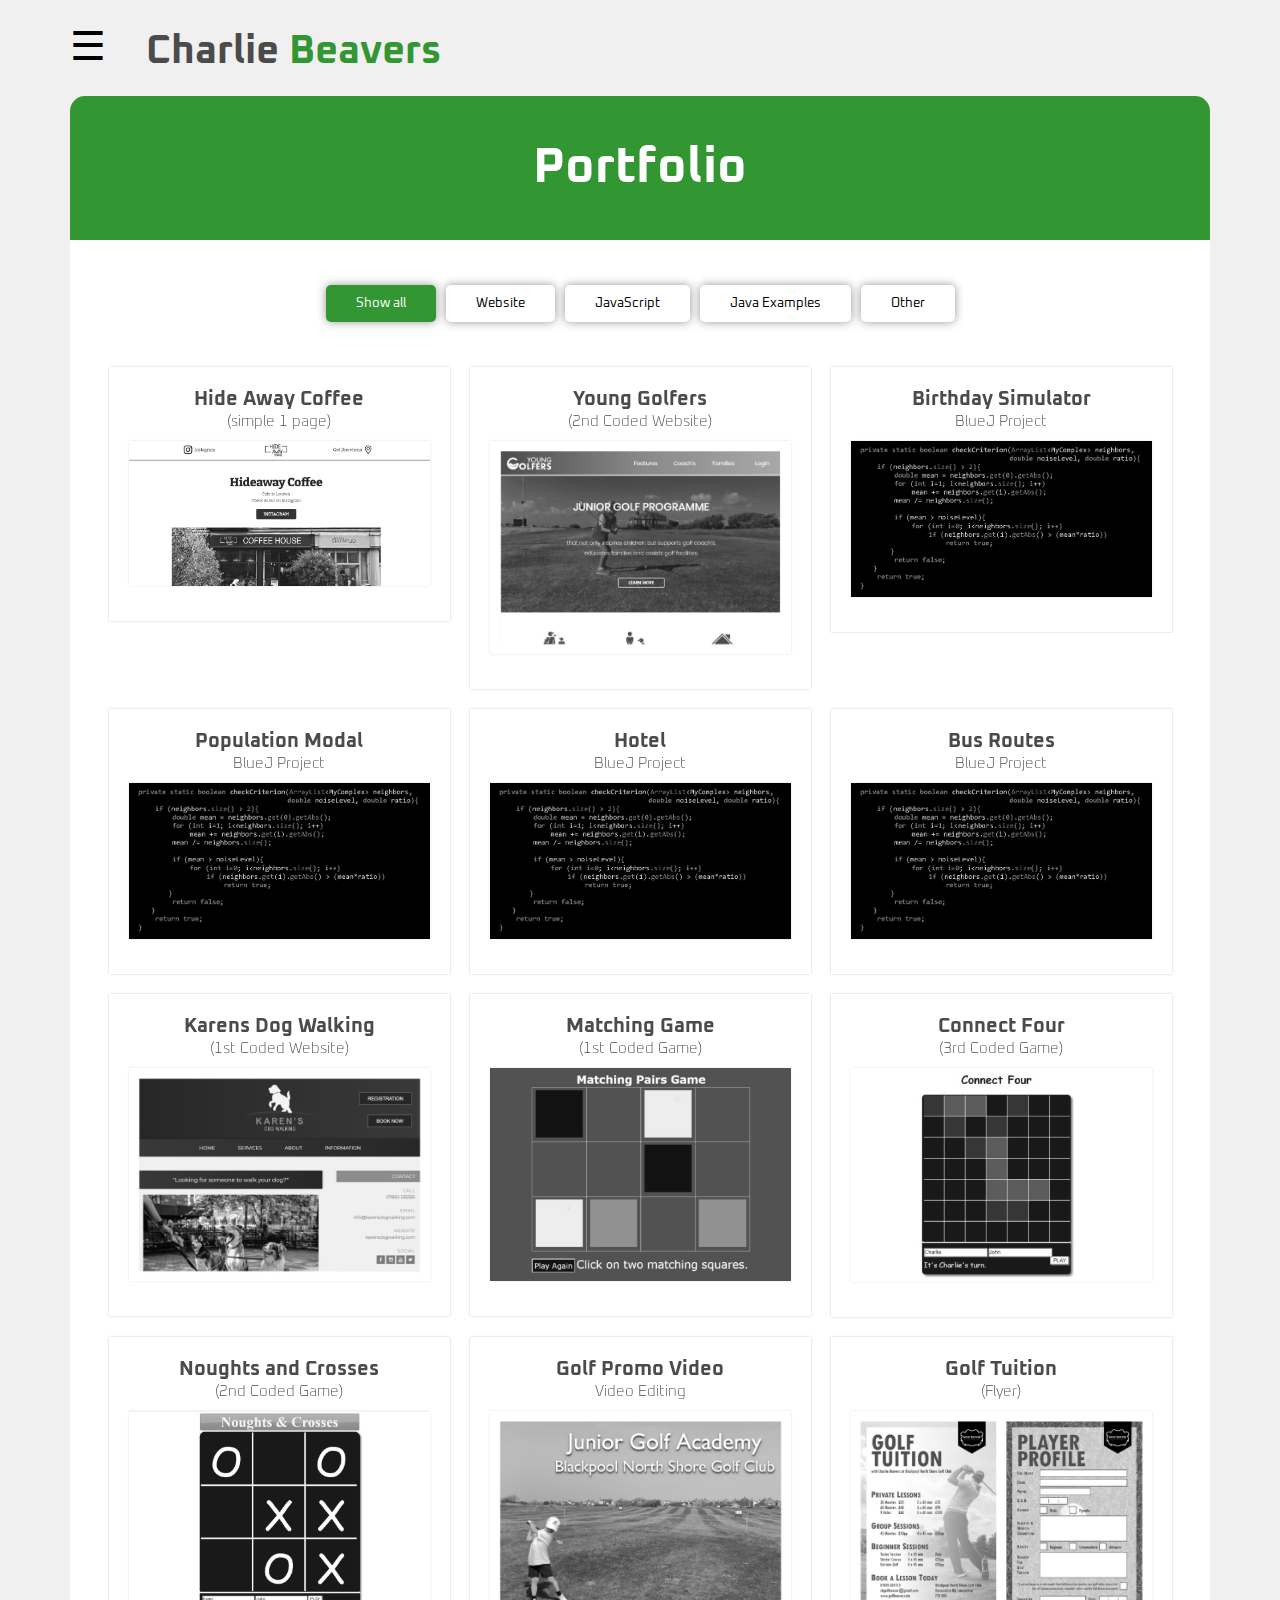
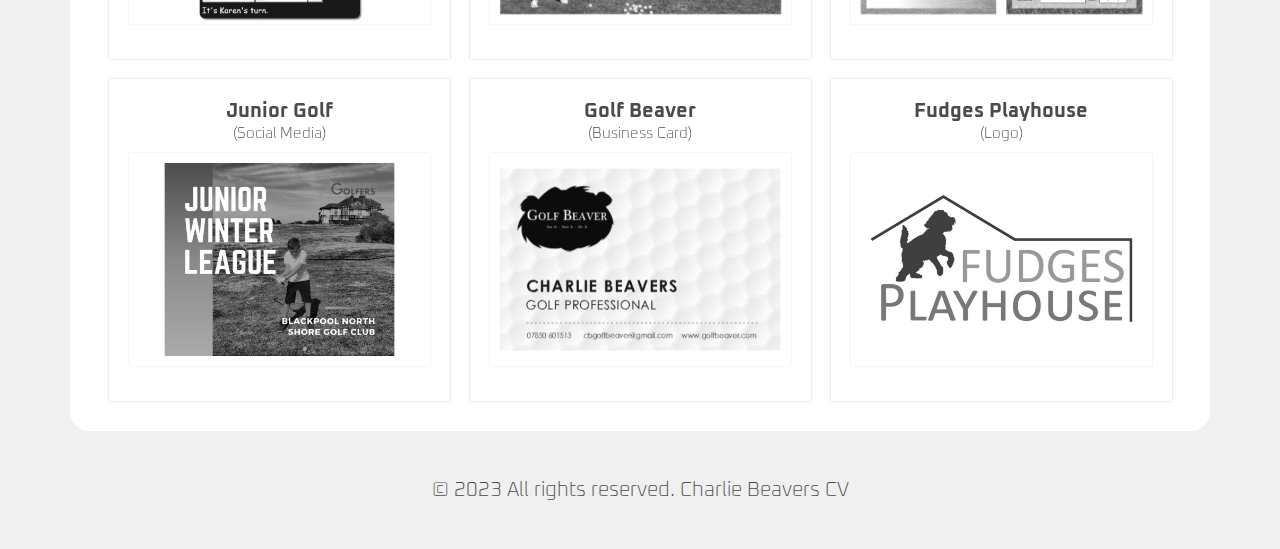
<file: portfolio.html>
<!DOCTYPE html>
<html lang="en">
    <head>
        <meta charset="UTF-8">
        <meta name="viewport" content="width=device-width, initial-scale=1.0">
        <link rel="stylesheet" href="style.css">
        <link rel="stylesheet" href="main.css">
        <title>Portfolio</title>
    </head>
    <body>
        <nav id="mySidebar" class="sidebar">
            <a class="xlft norm"href="javascript:void(0)" class="closebtn" onclick="closeNav()">&times;</a>
            <a class="mft norm" href="index.html">About</a>
            <a class="mft norm" href="resume.html">Resume</a>
            <a class="mft norm" href="portfolio.html">Portfolio</a>
        </nav>
        <main id="main">
            <div id="topSection">
                <button id="myOpenbtn" class="openbtn" onclick="openNav()">&#9776;</button>
                <h1 class="lft thick nameLogo">Charlie <span>Beavers</span></h1>
            </div>
            <div class="profile_resume" id="profile">
                <h2 class="xlft thick" id="title">Portfolio</h2>
            </div>
            <div id="myBtnContainer">
                <button class="btn active" onclick="filterSelection('all')"> Show all</button>
                <button class="btn" onclick="filterSelection('website')">Website</button>
                <button class="btn" onclick="filterSelection('javascript')">JavaScript</button>
                <button class="btn" onclick="filterSelection('java_code')">Java Examples</button>
                <button class="btn" onclick="filterSelection('other')">Other</button>
            </div>
            <div class="row">
                <div class="column website">
                    <div class="content">
                        <h4 class="sft">Hide Away Coffee</h4>
                        <h5 class="xsft thin">(simple 1 page)</h5>
                        <a href="https://golfpgabeaver.github.io/HideAwayCoffee/" target="_blank">
                            <img src="images/Hide_Away_Coffee.png" alt="Hide Away Coffee">
                        </a>
                    </div>
                </div>
                <div class="column website">
                    <div class="content">
                        <h4 class="sft">Young Golfers</h4>
                        <h5 class="xsft thin">(2nd Coded Website)</h5>
                        <a href="https://golfpgabeaver.github.io/younggolfers.github.io/" target="_blank">
                            <img src="images/Young_Golfers.jpg" alt="Young Golfers Website">
                        </a>
                    </div>
                </div>
                <div class="column java_code">
                    <div class="content">
                        <h4 class="sft">Birthday Simulator</h4>
                        <h5 class="xsft thin">BlueJ Project</h5>
                        <a href="JavaCode/BirthdaySimulator.txt" target="_blank">
                            <img src="images/Java_Code_Examples.png" alt="BirthdaySimulator Code Example">
                        </a>
                    </div>
                </div>
                <div class="column java_code">
                    <div class="content">
                        <h4 class="sft">Population Modal</h4>
                        <h5 class="xsft thin">BlueJ Project</h5>
                        <a href="JavaCode/PopulationModel.txt" target="_blank">
                            <img src="images/Java_Code_Examples.png" alt="Population Modal Code Example">
                        </a>
                    </div>
                </div>
                <div class="column java_code">
                    <div class="content">
                        <h4 class="sft">Hotel</h4>
                        <h5 class="xsft thin">BlueJ Project</h5>
                        <a href="JavaCode/Hotel.txt" target="_blank">
                            <img src="images/Java_Code_Examples.png" alt="Hotel Code Example">
                        </a>
                    </div>
                </div>
                <div class="column java_code">
                    <div class="content">
                        <h4 class="sft">Bus Routes</h4>
                        <h5 class="xsft thin">BlueJ Project</h5>
                        <a href="JavaCode/BusRoutes.txt" target="_blank">
                            <img src="images/Java_Code_Examples.png" alt="Bus Routes Code Examples">
                        </a>
                    </div>
                </div>
                <div class="column website">
                    <div class="content">
                        <h4 class="sft">Karens Dog Walking</h4>
                        <h5 class="xsft thin">(1st Coded Website)</h5>
                        <a href="https://golfpgabeaver.github.io/KarensDogWalking.github.io/" target="_blank">
                            <img src="images/Karens_Dog_Walking.jpg" alt="Karen Dog Walking Website">
                        </a>
                    </div>
                </div>
                <div class="column javascript">
                    <div class="content">
                        <h4 class="sft">Matching Game</h4>
                        <h5 class="xsft thin">(1st Coded Game)</h5>
                        <a href="JSGames/MatchingGame/Pairs.htm" target="_blank">
                            <img src="images/MatchingGame.jpg" alt="Matching Game">
                        </a>
                    </div>
                </div>
                <div class="column javascript">
                    <div class="content">
                        <h4 class="sft">Connect Four</h4>
                        <h5 class="xsft thin">(3rd Coded Game)</h5>
                        <a href="JSGames/Connect4/connectFour.htm" target="_blank">
                            <img src="images/Connect4.jpg" alt="Matching Game">
                        </a>
                    </div>
                </div>
                <div class="column javascript">
                    <div class="content">
                        <h4 class="sft">Noughts and Crosses</h4>
                        <h5 class="xsft thin">(2nd Coded Game)</h5>
                        <a href="JSGames/NoughtsAndCrosses/NoughtsAndCrosses.htm" target="_blank">
                            <img src="images/NoughtsAndCrosses.jpg" alt="Matching Game">
                        </a>
                    </div>
                </div>
                <div class="column other">
                    <div class="content">
                        <h4 class="sft">Golf Promo Video</h4>
                        <h5 class="xsft thin">Video Editing</h5>
                        <a href="https://www.youtube.com/watch?v=q8ZVi-ymAvU" target="_blank">
                            <img src="images/Junior_Golf_Video.jpg" alt="Advert Video Junior Golf">
                        </a>
                    </div>
                </div>

                <div class="column other">
                    <div class="content">
                        <h4 class="sft">Golf Tuition</h4>
                        <h5 class="xsft thin">(Flyer)</h5>
                        <a href="#img1"><img src="images/Junior_Golf_Lessons.jpg" alt="Golf Tuition Flyer"></a>
                        <a href="#_" class="lightbox" id="img1"><img src="images/Junior_Golf_Lessons.jpg"></a>
                    </div>
                </div>
                <div class="column other">
                    <div class="content">
                        <h4 class="sft">Junior Golf</h4>
                        <h5 class="xsft thin">(Social Media)</h5>
                        <a href="#img2"><img src="images/Junior_Winter_League.jpg" alt="Junior Social Media Post"></a>
                        <a href="#_" class="lightbox" id="img2"><img src="images/Junior_Winter_League.jpg"></a>
                    </div>
                </div>
                <div class="column other">
                    <div class="content">
                        <h4 class="sft">Golf Beaver</h4>
                        <h5 class="xsft thin">(Business Card)</h5>
                        <a href="#img3"><img src="images/Bussiness_Card.jpg" alt="Golf Beaver Bussiness Card"></a>
                        <a href="#_" class="lightbox" id="img3"><img src="images/Bussiness_Card.jpg"></a>
                    </div>
                </div>
                <div class="column other">
                    <div class="content">
                        <h4 class="sft">Fudges Playhouse</h4>
                        <h5 class="xsft thin">(Logo)</h5>
                        <a href="#img4"><img src="images/Fudges_Playhouse_Logo.jpg" alt="Fudges Playhouse Logo"></a>
                        <a href="#_" class="lightbox" id="img4"><img src="images/Fudges_Playhouse_Logo.jpg"></a>                    
                    </div>
                </div>
            </div>
        </main>
        <footer>
            <h6 class="sft thin">© 2023 All rights reserved. Charlie Beavers CV</h6>
        </footer>
    </body>
    <script src="main.js"></script>
</html>
</file>
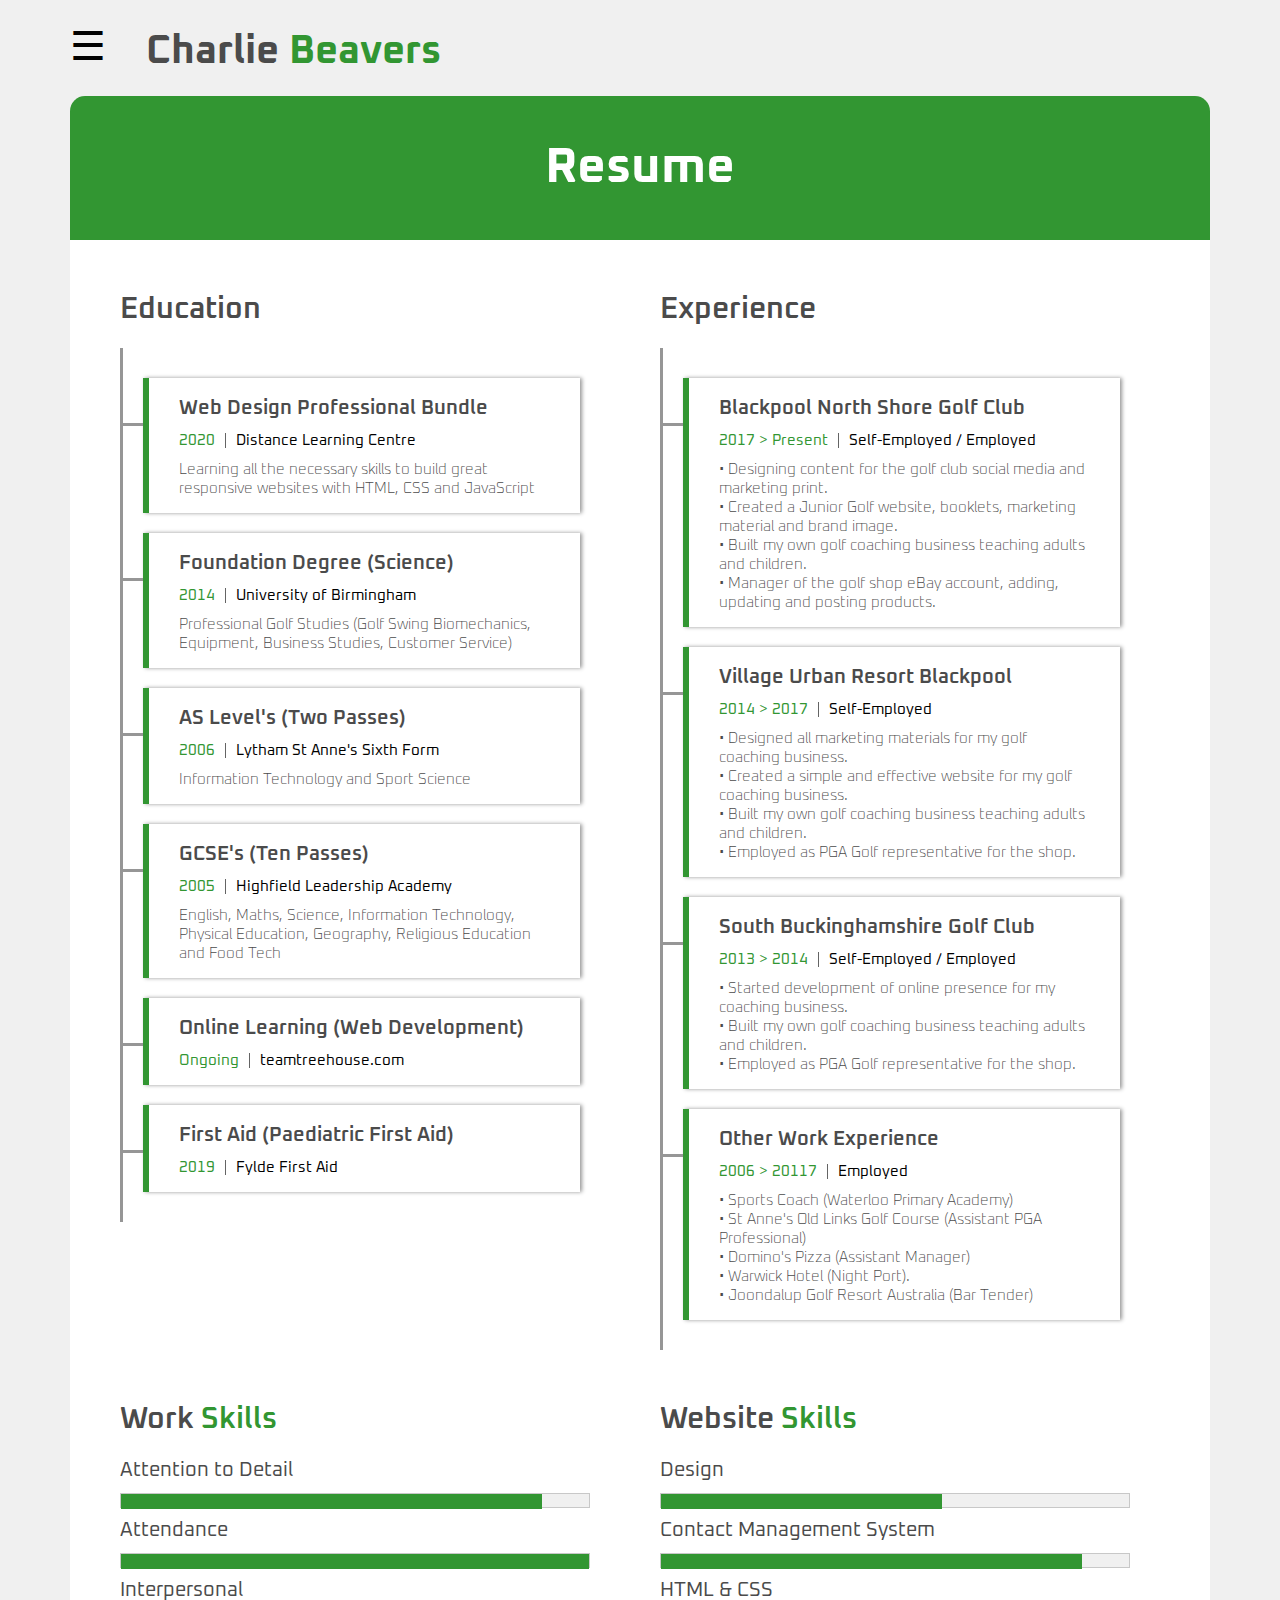
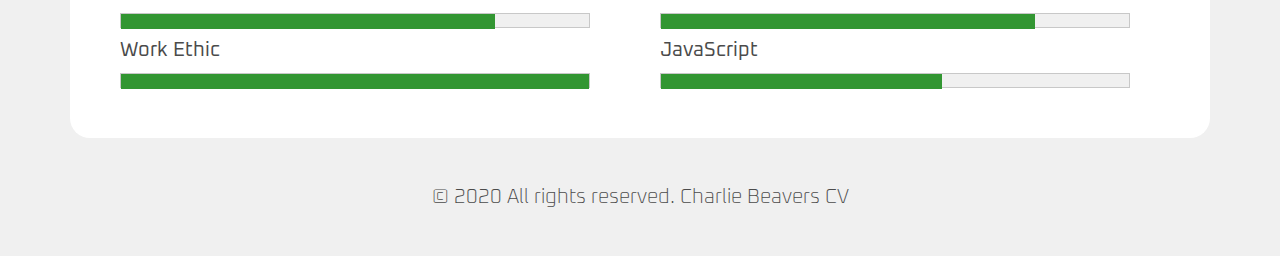
<file: resume.htm>
<!DOCTYPE html>
<html lang="en">
    <head>
        <meta charset="UTF-8">
        <meta name="viewport" content="width=device-width, initial-scale=1.0">
        <link rel="stylesheet" href="style.css">
        <link rel="stylesheet" href="main.css">
        <title>Portfolio</title>
    </head>
    <body>
        <nav id="mySidebar" class="sidebar">
            <a class="xlft norm"href="javascript:void(0)" class="closebtn" onclick="closeNav()">&times;</a>
            <a class="mft norm" href="main.htm">About</a>
            <a class="mft norm" href="resume.htm">Resume</a>
            <a class="mft norm" href="portfolio.htm">Portfolio</a>
        </nav>
        <main id="main" class="main_resume">
            <div id="topSection">
                <button id="myOpenbtn" class="openbtn" onclick="openNav()">&#9776;</button>
                <h1 class="lft thick nameLogo">Charlie <span>Beavers</span></h1>
            </div>
            <div class="profile_resume" id="profile">
                <h2 class="xlft thick" id="title">Resume</h2>
            </div>
            <div id="middle_section">
                <div id="about_resume">
                    <h3 class="mft bold" id="sub_title">Education</h3>
                    <div class="timeline">
                        <div class="timeline_content">
                            <h4 class="sft bold">Web Design Professional Bundle</h4>
                            <h6 class="xsft norm">2020<span>Distance Learning Centre</span></h6>
                            <p class="xsft thin">Learning all the necessary skills to build great responsive websites with HTML, CSS and JavaScript</p>
                        </div>
                        <div class="timeline_content">
                            <h4 class="sft bold">Foundation Degree (Science)</h4>
                            <h6 class="xsft norm">2014<span>University of Birmingham</span></h6>
                            <p class="xsft thin">Professional Golf Studies (Golf Swing Biomechanics, Equipment, Business Studies, Customer Service)</p>
                        </div>
                        <div class="timeline_content">
                            <h4 class="sft bold">AS Level's (Two Passes)</h4>
                            <h6 class="xsft norm">2006<span>Lytham St Anne's Sixth Form</span></h6>
                            <p class="xsft thin">Information Technology and Sport Science</p>
                        </div>
                        <div class="timeline_content">
                            <h4 class="sft bold">GCSE's (Ten Passes)<h4>
                            <h6 class="xsft norm">2005<span>Highfield Leadership Academy</span></h6>
                            <p class="xsft thin">English, Maths, Science, Information Technology, Physical Education, Geography, Religious Education and Food Tech</p>
                        </div>
                        <div class="timeline_content">
                            <h4 class="sft bold">Online Learning (Web Development)<h4>
                            <h6 class="xsft norm">Ongoing<span>teamtreehouse.com</span></h6>
                        </div>
                        <div class="timeline_content">
                            <h4 class="sft bold">First Aid (Paediatric First Aid)<h4>
                            <h6 class="xsft norm">2019<span>Fylde First Aid</span></h6>
                        </div>
                    </div>
                </div>
                <div id="about_resume">
                    <h3 class="mft bold" id="sub_title">Experience</h3>
                    <div class="timeline">
                        <div class="timeline_content">
                            <h4 class="sft bold">Blackpool North Shore Golf Club</h4>
                            <h6 class="xsft norm">2017 > Present<span>Self-Employed / Employed</span></h6>
                            <p class="xsft thin">   • Designing content for the golf club social media and marketing print.<br>
                                                    • Created a Junior Golf website, booklets, marketing material and brand image.<br>
                                                    • Built my own golf coaching business teaching adults and children.<br>
                                                    • Manager of the golf shop eBay account, adding, updating and posting products.</p>
                        </div>
                        <div class="timeline_content">
                            <h4 class="sft bold">Village Urban Resort Blackpool</h4>
                            <h6 class="xsft norm">2014 > 2017<span>Self-Employed</span></h6>
                            <p class="xsft thin">   • Designed all marketing materials for my golf coaching business.<br>
                                                    • Created a simple and effective website for my golf coaching business.<br>
                                                    • Built my own golf coaching business teaching adults and children.<br>
                                                    • Employed as PGA Golf representative for the shop.</p>
                        </div>
                        <div class="timeline_content">
                            <h4 class="sft bold">South Buckinghamshire Golf Club</h4>
                            <h6 class="xsft norm">2013 > 2014<span>Self-Employed / Employed</span></h6>
                            <p class="xsft thin">   • Started development of online presence for my coaching business.<br>
                                                    • Built my own golf coaching business teaching adults and children.<br>
                                                    • Employed as PGA Golf representative for the shop.</p></p>
                        </div>
                        <div class="timeline_content">
                            <h4 class="sft bold">Other Work Experience <h4>
                            <h6 class="xsft norm">2006 > 20117<span>Employed</span></h6>
                            <p class="xsft thin">   • Sports Coach (Waterloo Primary Academy)<br>
                                                    • St Anne's Old Links Golf Course (Assistant PGA Professional)<br>
                                                    • Domino's Pizza (Assistant Manager)<br>
                                                    • Warwick Hotel (Night Port).<br>
                                                    • Joondalup Golf Resort Australia (Bar Tender)</p>
                        </div>
                    </div>
                </div>
            </div>
            <div id="bottom_section">
                <div id="about_resume">
                    <h3 class="mft bold" id="sub_title">Work <span>Skills</span></h3>
                    <div class="timeline_content">
                        <h4 class="sft norm">Attention to Detail</h4>
                        <div class="skillsbox"><div class="skills per90"></div></div>
                    </div>
                    <div class="timeline_content">
                        <h4 class="sft norm">Attendance</h4>
                        <div class="skillsbox"><div class="skills per100"></div></div>
                    </div>
                    <div class="timeline_content">
                        <h4 class="sft norm">Interpersonal</h4>
                        <div class="skillsbox"><div class="skills per80"></div></div>
                    </div>
                    <div class="timeline_content">
                        <h4 class="sft norm">Work Ethic</h4>
                        <div class="skillsbox"><div class="skills per100"></div></div>
                    </div>
                </div>
                <div id="about_resume">
                    <h3 class="mft bold" id="sub_title">Website <span>Skills</span></h3>
                    <div class="timeline_content">
                        <h4 class="sft norm">Design</h4>
                        <div class="skillsbox"><div class="skills per60"></div></div>
                    </div>
                    <div class="timeline_content">
                        <h4 class="sft norm">Contact Management System</h4>
                        <div class="skillsbox"><div class="skills per90"></div></div>
                    </div>
                    <div class="timeline_content">
                        <h4 class="sft norm">HTML & CSS</h4>
                        <div class="skillsbox"><div class="skills per80"></div></div>
                    </div>
                    <div class="timeline_content">
                        <h4 class="sft norm">JavaScript</h4>
                        <div class="skillsbox"><div class="skills per60"></div></div>
                    </div>
                </div>
            </div>
        </main>
        <footer>
            <h6 class="sft thin">© 2020 All rights reserved. Charlie Beavers CV</h6>
        </footer>
    </body>
    <script src="main.js"></script>
</html>
</file>
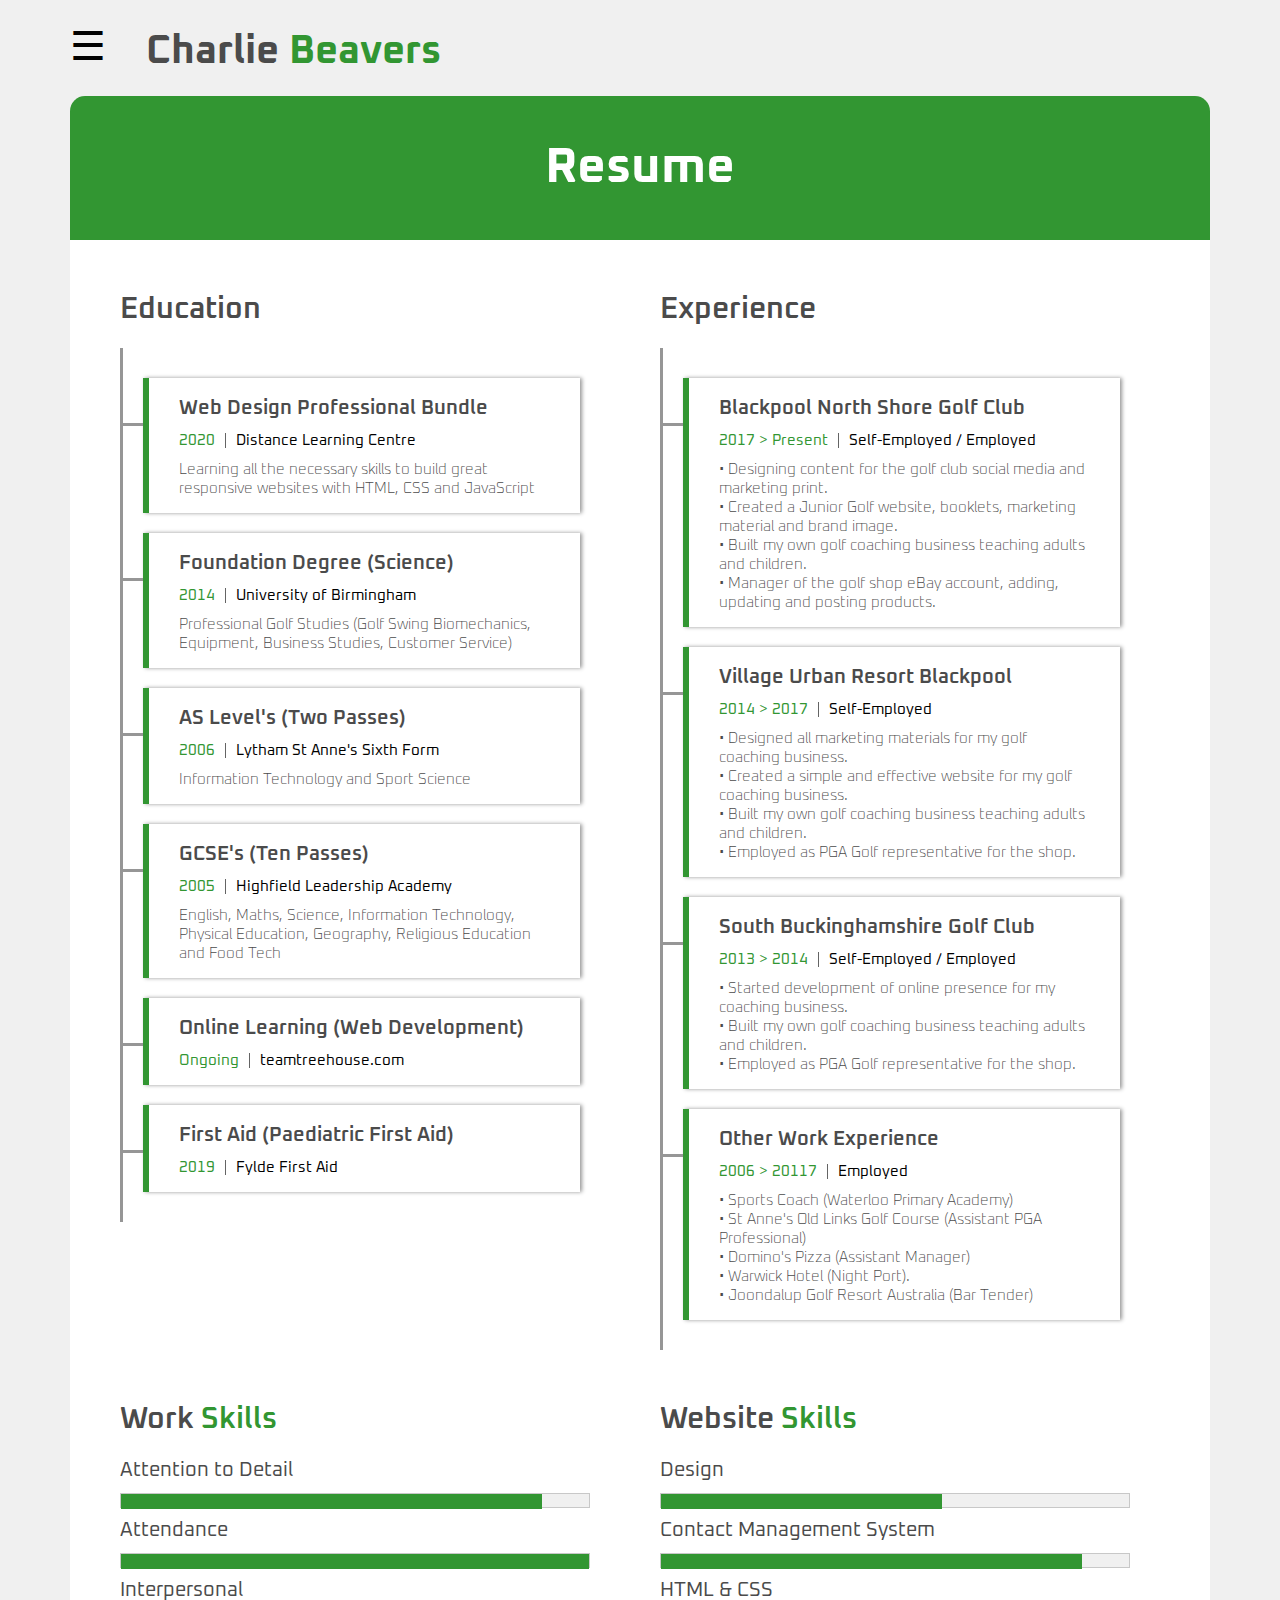
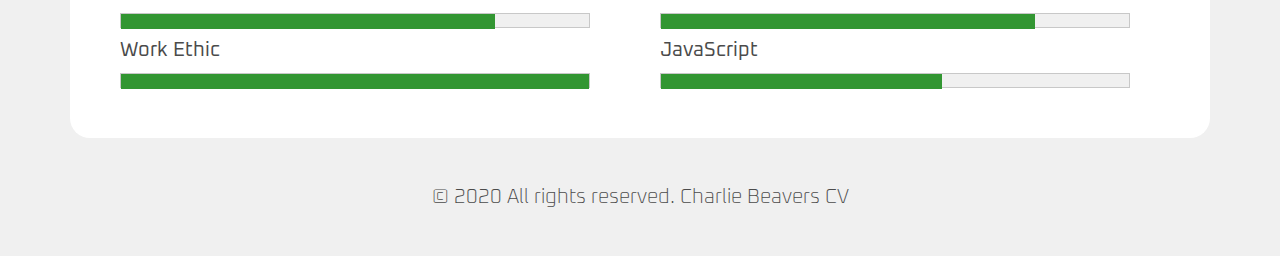
<file: resume.html>
<!DOCTYPE html>
<html lang="en">
    <head>
        <meta charset="UTF-8">
        <meta name="viewport" content="width=device-width, initial-scale=1.0">
        <link rel="stylesheet" href="style.css">
        <link rel="stylesheet" href="main.css">
        <title>Portfolio</title>
    </head>
    <body>
        <nav id="mySidebar" class="sidebar">
            <a class="xlft norm"href="javascript:void(0)" class="closebtn" onclick="closeNav()">&times;</a>
            <a class="mft norm" href="index.html">About</a>
            <a class="mft norm" href="resume.html">Resume</a>
            <a class="mft norm" href="portfolio.html">Portfolio</a>
        </nav>
        <main id="main" class="main_resume">
            <div id="topSection">
                <button id="myOpenbtn" class="openbtn" onclick="openNav()">&#9776;</button>
                <h1 class="lft thick nameLogo">Charlie <span>Beavers</span></h1>
            </div>
            <div class="profile_resume" id="profile">
                <h2 class="xlft thick" id="title">Resume</h2>
            </div>
            <div id="middle_section">
                <div id="about_resume">
                    <h3 class="mft bold" id="sub_title">Education</h3>
                    <div class="timeline">
                        <div class="timeline_content">
                            <h4 class="sft bold">Web Design Professional Bundle</h4>
                            <h6 class="xsft norm">2020<span>Distance Learning Centre</span></h6>
                            <p class="xsft thin">Learning all the necessary skills to build great responsive websites with HTML, CSS and JavaScript</p>
                        </div>
                        <div class="timeline_content">
                            <h4 class="sft bold">Foundation Degree (Science)</h4>
                            <h6 class="xsft norm">2014<span>University of Birmingham</span></h6>
                            <p class="xsft thin">Professional Golf Studies (Golf Swing Biomechanics, Equipment, Business Studies, Customer Service)</p>
                        </div>
                        <div class="timeline_content">
                            <h4 class="sft bold">AS Level's (Two Passes)</h4>
                            <h6 class="xsft norm">2006<span>Lytham St Anne's Sixth Form</span></h6>
                            <p class="xsft thin">Information Technology and Sport Science</p>
                        </div>
                        <div class="timeline_content">
                            <h4 class="sft bold">GCSE's (Ten Passes)<h4>
                            <h6 class="xsft norm">2005<span>Highfield Leadership Academy</span></h6>
                            <p class="xsft thin">English, Maths, Science, Information Technology, Physical Education, Geography, Religious Education and Food Tech</p>
                        </div>
                        <div class="timeline_content">
                            <h4 class="sft bold">Online Learning (Web Development)<h4>
                            <h6 class="xsft norm">Ongoing<span>teamtreehouse.com</span></h6>
                        </div>
                        <div class="timeline_content">
                            <h4 class="sft bold">First Aid (Paediatric First Aid)<h4>
                            <h6 class="xsft norm">2019<span>Fylde First Aid</span></h6>
                        </div>
                    </div>
                </div>
                <div id="about_resume">
                    <h3 class="mft bold" id="sub_title">Experience</h3>
                    <div class="timeline">
                        <div class="timeline_content">
                            <h4 class="sft bold">Blackpool North Shore Golf Club</h4>
                            <h6 class="xsft norm">2017 > Present<span>Self-Employed / Employed</span></h6>
                            <p class="xsft thin">   • Designing content for the golf club social media and marketing print.<br>
                                                    • Created a Junior Golf website, booklets, marketing material and brand image.<br>
                                                    • Built my own golf coaching business teaching adults and children.<br>
                                                    • Manager of the golf shop eBay account, adding, updating and posting products.</p>
                        </div>
                        <div class="timeline_content">
                            <h4 class="sft bold">Village Urban Resort Blackpool</h4>
                            <h6 class="xsft norm">2014 > 2017<span>Self-Employed</span></h6>
                            <p class="xsft thin">   • Designed all marketing materials for my golf coaching business.<br>
                                                    • Created a simple and effective website for my golf coaching business.<br>
                                                    • Built my own golf coaching business teaching adults and children.<br>
                                                    • Employed as PGA Golf representative for the shop.</p>
                        </div>
                        <div class="timeline_content">
                            <h4 class="sft bold">South Buckinghamshire Golf Club</h4>
                            <h6 class="xsft norm">2013 > 2014<span>Self-Employed / Employed</span></h6>
                            <p class="xsft thin">   • Started development of online presence for my coaching business.<br>
                                                    • Built my own golf coaching business teaching adults and children.<br>
                                                    • Employed as PGA Golf representative for the shop.</p></p>
                        </div>
                        <div class="timeline_content">
                            <h4 class="sft bold">Other Work Experience <h4>
                            <h6 class="xsft norm">2006 > 20117<span>Employed</span></h6>
                            <p class="xsft thin">   • Sports Coach (Waterloo Primary Academy)<br>
                                                    • St Anne's Old Links Golf Course (Assistant PGA Professional)<br>
                                                    • Domino's Pizza (Assistant Manager)<br>
                                                    • Warwick Hotel (Night Port).<br>
                                                    • Joondalup Golf Resort Australia (Bar Tender)</p>
                        </div>
                    </div>
                </div>
            </div>
            <div id="bottom_section">
                <div id="about_resume">
                    <h3 class="mft bold" id="sub_title">Work <span>Skills</span></h3>
                    <div class="timeline_content">
                        <h4 class="sft norm">Attention to Detail</h4>
                        <div class="skillsbox"><div class="skills per90"></div></div>
                    </div>
                    <div class="timeline_content">
                        <h4 class="sft norm">Attendance</h4>
                        <div class="skillsbox"><div class="skills per100"></div></div>
                    </div>
                    <div class="timeline_content">
                        <h4 class="sft norm">Interpersonal</h4>
                        <div class="skillsbox"><div class="skills per80"></div></div>
                    </div>
                    <div class="timeline_content">
                        <h4 class="sft norm">Work Ethic</h4>
                        <div class="skillsbox"><div class="skills per100"></div></div>
                    </div>
                </div>
                <div id="about_resume">
                    <h3 class="mft bold" id="sub_title">Website <span>Skills</span></h3>
                    <div class="timeline_content">
                        <h4 class="sft norm">Design</h4>
                        <div class="skillsbox"><div class="skills per60"></div></div>
                    </div>
                    <div class="timeline_content">
                        <h4 class="sft norm">Contact Management System</h4>
                        <div class="skillsbox"><div class="skills per90"></div></div>
                    </div>
                    <div class="timeline_content">
                        <h4 class="sft norm">HTML & CSS</h4>
                        <div class="skillsbox"><div class="skills per80"></div></div>
                    </div>
                    <div class="timeline_content">
                        <h4 class="sft norm">JavaScript</h4>
                        <div class="skillsbox"><div class="skills per60"></div></div>
                    </div>
                </div>
            </div>
        </main>
        <footer>
            <h6 class="sft thin">© 2020 All rights reserved. Charlie Beavers CV</h6>
        </footer>
    </body>
    <script src="main.js"></script>
</html>
</file>
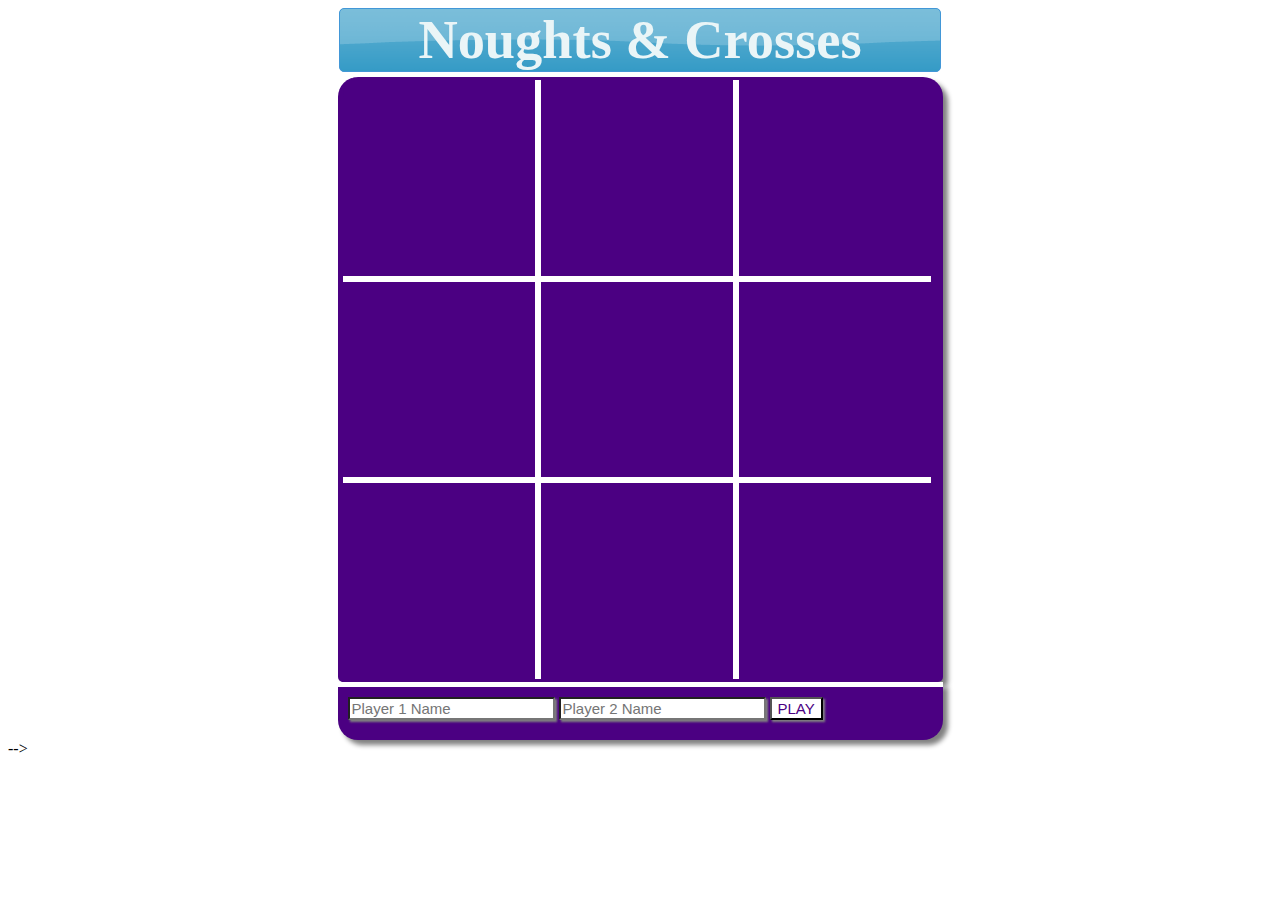
<file: JSGames/NoughtsAndCrosses/NoughtsAndCrosses.htm>
<!doctype html>
<html>
<head>
<title> Noughts And Crosses </title>
<link rel="stylesheet" href="jQuery/jquery-ui.css" />
<link rel="stylesheet" href="NoughtsAndCrosses.css" />
</head>
<body>
<header>
  <h1>Noughts & Crosses</h1>
</header>
<div id="game_board">  
  <div class="row">
    <div class="col"></div>
    <div class="col"></div>
    <div class="col"></div>
  </div>
  <div class="row">
    <div class="col"></div>
    <div class="col"></div>
    <div class="col"></div>
  </div>
  <div class="row">
    <div class="col"></div>
    <div class="col"></div>
    <div class="col"></div>
  </div>
</div>
<div id="panel">
  <input type="text" id="player-1-inp" placeholder="Player 1 Name">
  <input type="text" id="player-2-inp" placeholder="Player 2 Name">
  <button id="playButton"> PLAY </button>
  <div id="message_area">
  </div>
</div>
<div id=alert_dialog title=Message></div>
<script src="jQuery/jQuery-3.4.1.js" > </script>
<script src="jQuery/jquery-ui.js" ></script>-->
<script src="NoughtsAndCrosses.js" > </script>
</body>
</html>
</file>
<file: style.css>
/* Font Sizes */
.xsft {     font-size: 15px;}
.sft {      font-size: 20px;}
.mft {      font-size: 30px;}
.lft {      font-size: 40px;}
.xlft {     font-size: 50px;}


@media only screen and (max-width: 1000px) {
    .xsft { font-size: 13.5px;}
    .sft {  font-size: 18px;}
    .mft {  font-size: 27px;}
    .lft {  font-size: 36px;}
    .xlft { font-size: 45px;}
}

@media only screen and (max-width: 800px) {
    .xsft { font-size: 12px;}
    .sft {  font-size: 16px;}
    .mft {  font-size: 24px;}
    .lft {  font-size: 32px;}
    .xlft { font-size: 40px;}
}

@media only screen and (max-width: 600px) {
    .xsft { font-size: 10.5px;}
    .sft {  font-size: 14px;}
    .mft {  font-size: 21px;}
    .lft {  font-size: 28px;}
    .xlft { font-size: 35px;}
}

@media only screen and (max-width: 400px) {
    .xsft { font-size: 9px;}
    .sft {  font-size: 12px;}
    .mft {  font-size: 18px;}
    .lft {  font-size: 24px;}
    .xlft { font-size: 30px;}
}

/* Font weights */
.thin {     font-weight: 200;}
.norm {     font-weight: 400;}
.bold {     font-weight: 600;}
.think {    font-weight: 800;}

.per50 {    width: 50%;}
.per60 {    width: 60%;}
.per70 {    width: 70%;}
.per80 {    width: 80%;}
.per90 {    width: 90%;}
</file>
<file: main.css>
@import url('https://fonts.googleapis.com/css?family=Oxanium:200,400,600,800&display=swap');

* {
    font-family: Oxanium, Helvetica, sans-serif;
    box-sizing: border-box;
}

body {
    color: rgba(75, 75, 75, 1);
    background-color: rgba(240, 240, 240, 1);
    margin: 0 auto;
    padding: 0;
    max-width: 1200px;
}

/* The sidebar menu */
.sidebar {
    height: 100%; /* 100% Full-height */
    width: 0; /* 0 width - change this with JavaScript */
    position: fixed; /* Stay in place */
    z-index: 1; /* Stay on top */
    top: 0;
    left: 0;
    background-color: rgba(100, 100, 100, 1);
    overflow-x: hidden; /* Disable horizontal scroll */
    padding-top: 15px; /* Place content 60px from the top */
    transition: 0.4s; /* 0.4 second transition effect to slide in the sidebar */
}

/* The sidebar links */
.sidebar a {
    padding: 10px 10px 10px 25px;
    text-decoration: none;
    color: rgba(255, 255, 255, 1);
    display: block;
    transition: font-weight 0.4s;
}

/* When you mouse over the navigation links, change their color */
.sidebar a:hover {
    background-color: rgba(0, 0, 0, .15);
}

/* Position and style the close button (top right corner) */
a.closebtn {
    padding: 0 10px 0 25px;
}


/* The button used to open the sidebar */
.openbtn {
    font-size: 40px;
    margin: 0;
    padding: 0 30px 0 10px;
    cursor: pointer;
    background-color: rgba(255, 255, 255, 0);
    border: none;
    transition: background-color .4s, color .4s;
}

.openbtn:hover {
    color: rgba(50, 150, 50, 1);
}

.openbtn:focus {
    outline: none;
}

/* Style page content - use this if you want to push the page content to the right when you open the side navigation */
#topSection {
    transition: margin-left .5s; /* If you want a transition effect */
    padding: 20px;
    display: flex;
    align-items: center;
}

/* Style for the main heading */
.nameLogo {
    padding: 6px 0 0 10px;
    margin: 0;
    text-align: left;
}

.nameLogo > span {
    color: rgba(50, 150, 50, 1);
}

@media only screen and (max-width: 400px) {
    .openbtn {padding: 0 20px 0 10px;}
    .nameLogo {padding: 6px 0 0 0;}
}

/* Style for the profile grey box */
#profile {
    background-color: rgba(50, 150, 50, 1);
    margin: 0 30px;
    padding: 40px;
    border-radius: 15px 15px 0 0;
    display: flex;
}

/* Style for the profile picture */
#profilePic {
    margin: 20px;
    height: 300px;
    border-radius: 10px;
    background-color: rgba(220, 220, 220, 1);
    border: 4px solid rgba(255, 255, 255, 1);
    transition: transform .4s, box-shadow .4s;
    box-shadow: 0 0 2px 0 rgba(100, 100, 100, 1);
}

#profilePic:hover {
    transform: scale(1.1);
    box-shadow: 0 0 10px 0 rgba(50, 50, 50, 1);
}


/* Style for the profile content next0 to the picture */
#profileContent {
    margin: 0 40px;
    color: rgba(255, 255, 255, 1);
    display: flex;
    flex-direction: column;
    justify-content: center;
}

#profileContent > h2 {
    padding: 0;
    margin: 20px 0;
}

#profileContent > h3 {
    padding: 0;
    margin: 20px 0;
}

#profileContent > div {
    padding: 0;
    margin: 20px 0;
}

#profileContent > div > a {
    margin: 0 15px 0 0;
}

#profileContent > div > a > img {
    width: 70px; 
}

@media only screen and (max-width: 1000px) {
    #profile {padding: 20px;}
    #profilePic {height: 250px;}
    #profileContent {margin: 0 20px;}
    #profileContent > div > a > img {width: 50px;}
}

@media only screen and (max-width: 800px) {
    #profile {flex-direction: column; align-items: center; text-align: center;}
    #profilePic {height: 200px;}
    #profileContent > h2 {margin: 20px 0 10px;}
    #profileContent > h3 {margin: 10px 0;}
    #profileContent > div > a {margin: 0 5px;}
}

@media only screen and (max-width: 600px) {
    #profilePic {height: 175px;}
    #profileContent > h2 {margin: 20px 0 5px;}
    #profileContent > h3 {margin: 5px 0;}
    #profileContent > div {margin: 10px 0;}
    #profileContent > div > a > img {width: 30px;}
}

@media only screen and (max-width: 400px) {
    #profile {margin: 0 10px;}
}
    
@media only screen and (max-width: 300px) {
    #profilePic {height: 100px; border: 2px solid rgba(255, 255, 255, 1);}
}


/* Style for the content box underneath green box */
#about {
    background-color: rgba(255, 255, 255, 1);
    margin: 0 30px;
    padding: 40px 60px;
    border-radius: 0 0 10px 10px;
    display: flex;
}

#description {
    width: 50%;
    margin-right: 30px;
}

#description > h3 {
    margin: 0 0 20px;
    padding: 0;
}

#description > p {
    margin: 0;
    padding: 0;
}

#description > button {
    margin: 30px 0 0;
    padding: 10px 30px; 
    border-radius: 5px;
    box-shadow: 0 0 10px 0 rgba(150, 150, 150, 1);
    background-color: rgba(255, 255, 255, 1);
    text-decoration: none;
    cursor: pointer;
    transition: .4s;
}

#description > button:hover {
    box-shadow: 0 0 2px 0 rgba(150, 150, 150, 1);
    transform: scale(.98);
    background-color: rgba(250, 250, 250, 1);;
}

#description > button > a {
    text-decoration: none;
    color: rgba(50, 150, 50, 1);
}

#information {
    width: 50%;
    margin: 70px 0 0 70px;
}

#information > h4 {
    font-weight: 600;
    margin: 0;
    padding: 0;
}

#information > p {
    font-weight: 200;
    margin: 5px 0 20px 10px;;
    padding: 0;
}

#information > p > a {
    color: rgba(50, 150, 50, 1);
    text-decoration: none;
    transition: color .4s;
}

#information > p > a:hover {
    color: orange;
}

@media only screen and (max-width: 1000px) {
    #about {flex-direction: column;}
    #description {width: 100%; margin-right: 0;}
    #description > button {margin: 30px 0 40px;}
    #information {width: 100%; margin: 0;}
    #information > h4 {display: inline-block; width: 15%; vertical-align: top;}
    #information > p {display: inline-block; width: 33%; vertical-align: top; margin-top: 0;}
}

@media only screen and (max-width: 800px) {
    #information > h4 {width: 30%;}
    #information > p {width: 69%;}
}

@media only screen and (max-width: 600px) {
    #about {padding: 40px;}
    #information > h4 {width: 100%;}
    #information > p {width: 100%;}
}

@media only screen and (max-width: 400px) {
    #about {margin: 0 10px; padding: 20px;}
}

footer > h6 {
    text-align: center;
}

/* --------------------------------------------------- RESUME ------------------------------------------------- */

#title {
    color: rgba(255, 255, 255, 1);
    margin: 0 auto;
}

#middle_section, #bottom_section {
    background-color: rgba(255, 255, 255, 1);
    display: flex;
    margin: 0 30px;
    padding: 30px;
}

#about_resume {
    margin: 0 20px;
    width: 50%;
}

#sub_title {
    margin: 20px 0 20px;  
}

#sub_title > span {
    color: rgba(50, 150, 50, 1);
}

.timeline {
    border-left: 3px solid rgba(150, 150, 150, 1);
    width: 100%;
    padding: 10px 0;
    margin: 0;
}

.timeline_content::before {
    display: block;
    position: relative;
    top: 40px;
    left: -56px;
    content: "";
    border-top: 3px solid rgba(150, 150, 150, 1);
    width: 20px;
    margin: 0;
}

.timeline_content {
    box-shadow: 2px 0 4px 0 rgba(150, 150, 150, 1);
    border-left: 6px solid rgba(50, 150, 50, 1);
    margin: 20px 40px 20px 20px;
    padding: 5px 30px;
}

.timeline_content > h4 {
    margin: 10px 0;
}

.timeline_content > h6 {
    color: rgba(50, 150, 50, 1);
    margin: 10px 0;
}

.timeline_content > h6 > span {
    color: initial;
    border-left: 1px solid rgba(100, 100, 100, 1);
    margin-left: 10px;
    padding-left: 10px;
}

.timeline_content > p {
    margin: 10px 0;
}

.skillsbox {
    height: 15px;
    background-color: rgba(240, 240, 240, 1);
    border: 1px solid rgba(200, 200, 200, 1);
}

.skills {
    height: 15px;
    background-color: rgba(50, 150, 50, 1);
}

#bottom_section {
    border-radius: 0 0 20px 20px;
    padding: 0 30px 50px;
}

#bottom_section > div > .timeline_content::before {
    display: none;
}

#bottom_section > div > .timeline_content {
    box-shadow: none;
    border-left: none;
    margin: 0 30px 0 0;
    padding: 0;
}

@media only screen and (max-width: 1000px) {
    #middle_section, #bottom_section {flex-direction: column;}
    #sub_title {margin: 30px 0 30px;}
    #about_resume {width: 100%;}
}

@media only screen and (max-width: 600px) {
    #middle_section, #bottom_section {padding: 20px;}
}

@media only screen and (max-width: 400px) {
    #middle_section, #bottom_section { margin: 0 10px; padding: 10px;}
}

/* --------------------------------------------------- PORTFOLIO ------------------------------------------------- */

 #myBtnContainer {
    margin: 0 30px;
    padding: 40px 0 10px;
    display: flex;
    justify-content: center;
    flex-wrap: wrap;
    background-color: rgba(255, 255, 255, 1);
}

.btn {
    border: none;
    outline: none;
    margin: 5px;
    padding: 10px 30px; 
    border-radius: 5px;
    box-shadow: 0 0 10px 0 rgba(150, 150, 150, 1);
    background-color: rgba(255, 255, 255, 1);
    text-decoration: none;
    cursor: pointer;
    transition: .4s;
}

.btn:hover {
    box-shadow: 0 0 2px 0 rgba(150, 150, 150, 1);
    transform: scale(.98);
    background-color: rgba(250, 250, 250, 1);
}

.btn.active {
    background-color: rgba(50, 150, 50, 1);
    color: rgba(255, 255, 255, 1);
}
  
.row {
    margin: 0 30px;
    background-color: rgba(255, 255, 255, 1);
    border-radius: 0 0 20px 20px;
    display: flex;
    align-items: flex-start;
    justify-content: center;
    flex-wrap: wrap;
}

.row,
.row > .column {
    padding: 20px;
}

.column {
    padding: 0;
    width: 31%;
    text-align: center;
    display: none; /* Hide columns by default */
    box-shadow: 0px 0px 2px 0px rgba(200, 200, 200, 1);
    margin: 10px;
    filter: grayscale(100%);
    transition: filter .4s;
}

.column:hover {
    filter: none;
}

.column > .content > h4 {
    margin: 0;
}

.column > .content > h5 {
    margin: 0 0 10px;
    padding: 0;
}

.column > .content > img,
.column > .content > a > img {
    width: 100%;
    margin: 0 0 10px;
    box-shadow: 0px 0px 2px 0px rgba(225, 225, 225, 1);
}

.lightbox {
	/** Default lightbox to hidden */
	display: none;

	/** Position and style */
	position: fixed;
	z-index: 999;
	width: 100%;
	height: 100%;
	text-align: center;
	top: 0;
    left: 0;
    padding: 100px 0 0;
    background: rgba(0,0,0,0.8);
}

.lightbox img {
	/** Pad the lightbox image */
	max-width: 50%;
}

.lightbox:target {
	/** Remove default browser outline */
	outline: none;

	/** Unhide lightbox **/
	display: block;
}

.column > .content > a {
    color: rgba(100, 100, 100, 1);
    text-decoration: none;
    transition: color .4s;
}

.column > .content > a:hover {
    color: orange;
    text-decoration: none;
}

/* The "show" class is added to the filtered elements */
.show {
    display: block;
}

@media only screen and (max-width: 1000px) {
    .column {width: 45.5%;}
    .lightbox img {max-width: 75%;}
}

@media only screen and (max-width: 800px) {
    .column {filter: none;}
}

@media only screen and (max-width: 600px) {
    .column {width: 100%;filter: none;}
    .column > .content > h4 {font-size: 20px;}
    .column > .content > h4 > span {font-size: 16px;}
    .btn {padding: 5px 15px; margin: 10px 5px;}
    .lightbox img {max-width: 90%;}
}

@media only screen and (max-width: 400px) {
    .row, #myBtnContainer { margin: 0 10px; padding: 10px;}
    .column > .content > h4 {font-size: 14px;}
    .column > .content > h4 > span {font-size: 12px;}
}
</file>
<file: JSGames/NoughtsAndCrosses/NoughtsAndCrosses.css>
body {
  background: white;
}

header {
  width:  600px;
  margin: 0 auto;
  text-align: center;
  font-size: 1.7em;
}

h1 {
  margin: 0;
}

#game_board {
  width: 600px;
  height: 605px;
  margin: 0 auto;
  background: indigo;
  margin-top: 5px;
  border-left: 5px solid indigo;
  border-top-right-radius: 20px;
  border-top-left-radius: 20px;
  box-shadow: 5px 5px 5px gray;
  cursor: pointer;
}

.row {
  width: 100%;
  height: 200px;
}

.col {
  width: 32%;
  height: 195.5px;
  border: 3px solid white;
  float: left;
  text-align: center;
  font-size: 150px;
  font-family: Comic Sans MS, Arial, Verdana;
  color: white;
  cursor: pointer;
}

.player-1-color {
  color: indigo;
}

.player-2-color {
  color: indigo;
}

.col:nth-child(1){
  border-left: none;
}

.col:nth-child(3){
  border-right: none;
}

.row:nth-child(1) .col{
  border-top: none;
  margin-top: 3px;
}

.row:nth-child(3) .col{
  border-bottom: none;
  margin-bottom: 3px;
}

#panel {
  width: 585px;
  border-top: 5px solid white;
  padding: 10px;
  margin: 0 auto;
  background: indigo;
  border-bottom-right-radius: 20px;
  border-bottom-left-radius: 20px;
  box-shadow: 5px 5px 5px gray;
}

input {
  background-color: white;
  color: indigo;
  font-size: 15px;
  box-shadow: 2px 2px 2px gray;
  cursor: pointer;
}

#playButton {
  background-color: white;
  color: indigo;
  font-size: 15px;
  box-shadow: 2px 2px 2px gray;
  cursor: pointer;
}

#message_area {
  font-size: 30px;
  font-family: Comic Sans MS, Arial, Verdana;
  color: white;
  margin-top: 10px;
}
</file>
